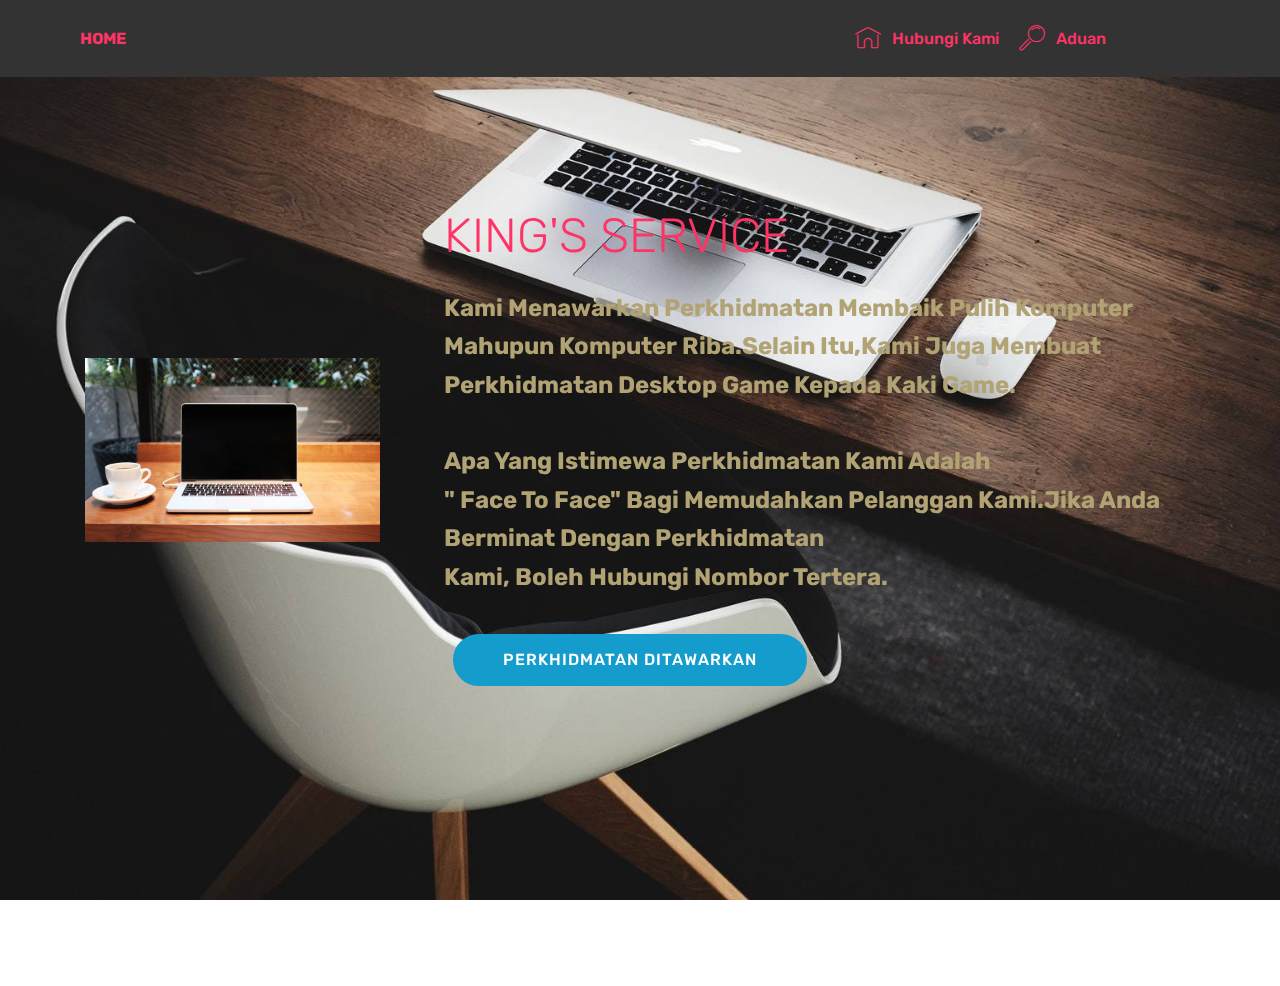
<file: index.html>
<!DOCTYPE html>
<html >
<head>
  <!-- Site made with Mobirise Website Builder v4.5.2, https://mobirise.com -->
  <meta charset="UTF-8">
  <meta http-equiv="X-UA-Compatible" content="IE=edge">
  <meta name="generator" content="Mobirise v4.5.2, mobirise.com">
  <meta name="viewport" content="width=device-width, initial-scale=1, minimum-scale=1">
  <link rel="shortcut icon" href="assets/images/logo2.png" type="image/x-icon">
  <meta name="description" content="">
  <title>Home</title>
  <link rel="stylesheet" href="assets/web/assets/mobirise-icons/mobirise-icons.css">
  <link rel="stylesheet" href="assets/tether/tether.min.css">
  <link rel="stylesheet" href="assets/bootstrap/css/bootstrap.min.css">
  <link rel="stylesheet" href="assets/bootstrap/css/bootstrap-grid.min.css">
  <link rel="stylesheet" href="assets/bootstrap/css/bootstrap-reboot.min.css">
  <link rel="stylesheet" href="assets/dropdown/css/style.css">
  <link rel="stylesheet" href="assets/theme/css/style.css">
  <link rel="stylesheet" href="assets/mobirise/css/mbr-additional.css" type="text/css">
  
  
  
</head>
<body>
<section class="menu cid-qDEphIJCaY" once="menu" id="menu1-d" data-rv-view="524">

    

    <nav class="navbar navbar-expand beta-menu navbar-dropdown align-items-center navbar-fixed-top navbar-toggleable-sm">
        <button class="navbar-toggler navbar-toggler-right" type="button" data-toggle="collapse" data-target="#navbarSupportedContent" aria-controls="navbarSupportedContent" aria-expanded="false" aria-label="Toggle navigation">
            <div class="hamburger">
                <span></span>
                <span></span>
                <span></span>
                <span></span>
            </div>
        </button>
        <div class="menu-logo">
            <div class="navbar-brand">
                
                <span class="navbar-caption-wrap"><a class="navbar-caption text-secondary display-4" href="index.html">
                        HOME</a></span>
            </div>
        </div>
        <div class="collapse navbar-collapse" id="navbarSupportedContent">
            <ul class="navbar-nav nav-dropdown nav-right" data-app-modern-menu="true"><li class="nav-item">
                    <a class="nav-link link text-secondary display-4" href="page3.html">
                        <span class="mbri-home mbr-iconfont mbr-iconfont-btn"></span>
                        Hubungi Kami</a>
                </li>
                <li class="nav-item">
                    <a class="nav-link link text-secondary display-4" href="page2.html">
                        <span class="mbri-search mbr-iconfont mbr-iconfont-btn"></span>Aduan &nbsp; &nbsp; &nbsp; &nbsp; &nbsp; &nbsp; &nbsp; &nbsp; &nbsp; &nbsp;&nbsp;</a>
                </li></ul>
            
        </div>
    </nav>
</section>

<section class="engine"><a href="https://mobirise.co/i">build a website</a></section><section class="header3 cid-qDEdfqjrvS mbr-fullscreen mbr-parallax-background" id="header3-1" data-rv-view="518">

    

    

    <div class="container">
        <div class="media-container-row">
            <div class="mbr-figure" style="width: 45%;">
                <img src="assets/images/mbr-1735x1080.jpg" alt="Mobirise" title="" media-simple="true">
            </div>

            <div class="media-content">
                <h1 class="mbr-section-title mbr-white pb-3 mbr-fonts-style display-2">
                    KING'S SERVICE</h1>
                
                <div class="mbr-section-text mbr-white pb-3 ">
                    <p class="mbr-text mbr-fonts-style display-5"><strong>Kami Menawarkan Perkhidmatan Membaik Pulih Komputer Mahupun Komputer Riba.Selain Itu,Kami Juga Membuat Perkhidmatan Desktop Game Kepada Kaki Game.
<br>
<br>Apa Yang Istimewa Perkhidmatan Kami Adalah 
<br>" Face To Face" Bagi Memudahkan Pelanggan Kami.Jika Anda Berminat Dengan Perkhidmatan
<br>Kami, Boleh Hubungi Nombor Tertera.</strong></p>
                </div>
                <div class="mbr-section-btn"><a class="btn btn-md btn-primary display-4" href="page1.html">PERKHIDMATAN DITAWARKAN</a></div>
            </div>
        </div>
    </div>

</section>

<section once="" class="cid-qDEoRM4BQO mbr-reveal" id="footer6-b" data-rv-view="521">

    

    

    <div class="container">
        <div class="media-container-row align-center mbr-white">
            <div class="col-12">
                <p class="mbr-text mb-0 mbr-fonts-style display-7">
                    © Copyright 2017 King's Service &amp; Sale- All Rights Reserved
                </p>
            </div>
        </div>
    </div>
</section>


  <script src="assets/web/assets/jquery/jquery.min.js"></script>
  <script src="assets/popper/popper.min.js"></script>
  <script src="assets/tether/tether.min.js"></script>
  <script src="assets/bootstrap/js/bootstrap.min.js"></script>
  <script src="assets/smoothscroll/smooth-scroll.js"></script>
  <script src="assets/parallax/jarallax.min.js"></script>
  <script src="assets/dropdown/js/script.min.js"></script>
  <script src="assets/touchswipe/jquery.touch-swipe.min.js"></script>
  <script src="assets/theme/js/script.js"></script>
  
  
</body>
</html>
</file>
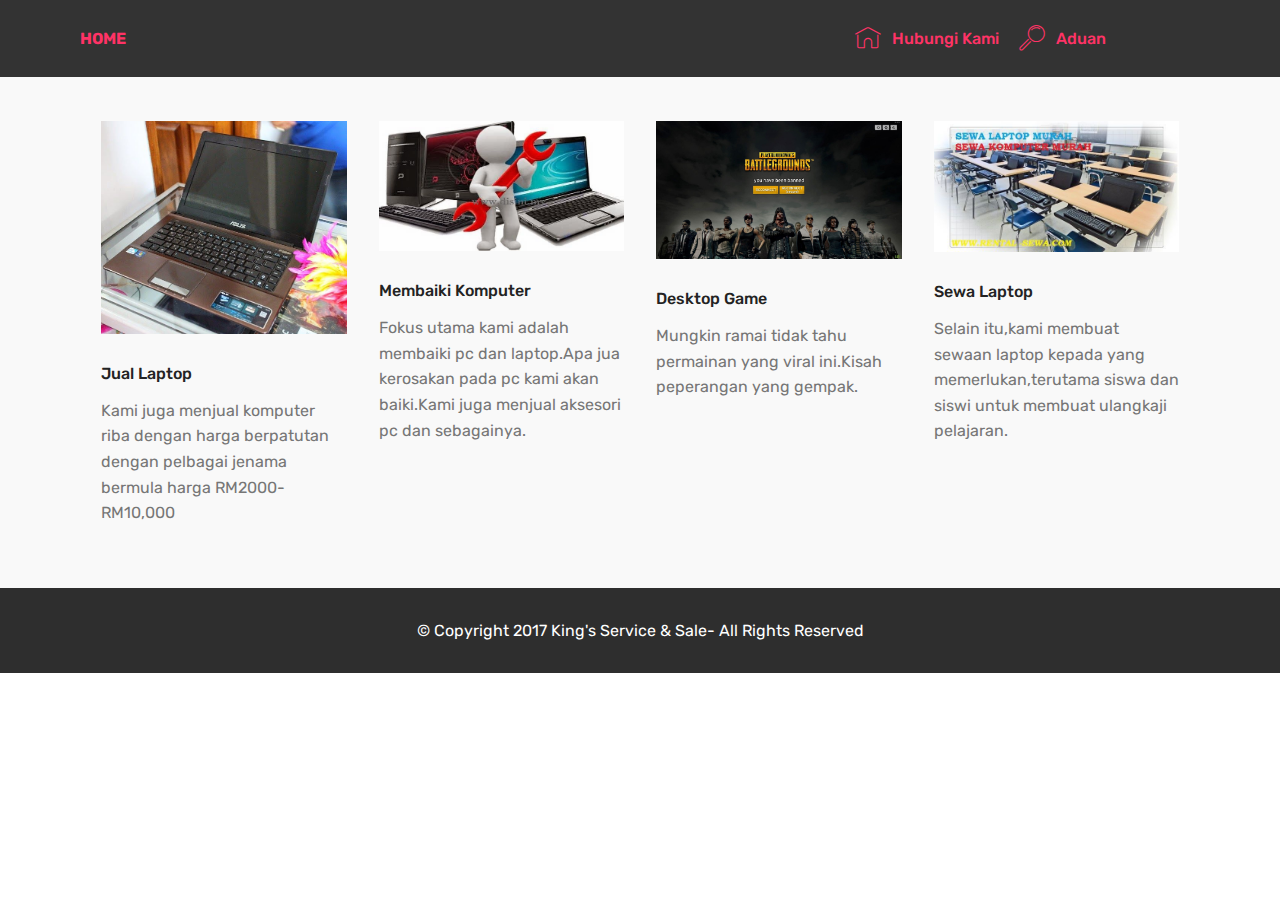
<file: page1.html>
<!DOCTYPE html>
<html >
<head>
  <!-- Site made with Mobirise Website Builder v4.5.2, https://mobirise.com -->
  <meta charset="UTF-8">
  <meta http-equiv="X-UA-Compatible" content="IE=edge">
  <meta name="generator" content="Mobirise v4.5.2, mobirise.com">
  <meta name="viewport" content="width=device-width, initial-scale=1, minimum-scale=1">
  <link rel="shortcut icon" href="assets/images/logo2.png" type="image/x-icon">
  <meta name="description" content="Web Site Maker Description">
  <title>PERKHIDMATAN</title>
  <link rel="stylesheet" href="assets/web/assets/mobirise-icons/mobirise-icons.css">
  <link rel="stylesheet" href="assets/tether/tether.min.css">
  <link rel="stylesheet" href="assets/bootstrap/css/bootstrap.min.css">
  <link rel="stylesheet" href="assets/bootstrap/css/bootstrap-grid.min.css">
  <link rel="stylesheet" href="assets/bootstrap/css/bootstrap-reboot.min.css">
  <link rel="stylesheet" href="assets/dropdown/css/style.css">
  <link rel="stylesheet" href="assets/theme/css/style.css">
  <link rel="stylesheet" href="assets/mobirise/css/mbr-additional.css" type="text/css">
  
  
  
</head>
<body>
<section class="menu cid-qDEcX6u0I6" once="menu" id="menu1-2" data-rv-view="526">

    

    <nav class="navbar navbar-expand beta-menu navbar-dropdown align-items-center navbar-fixed-top navbar-toggleable-sm">
        <button class="navbar-toggler navbar-toggler-right" type="button" data-toggle="collapse" data-target="#navbarSupportedContent" aria-controls="navbarSupportedContent" aria-expanded="false" aria-label="Toggle navigation">
            <div class="hamburger">
                <span></span>
                <span></span>
                <span></span>
                <span></span>
            </div>
        </button>
        <div class="menu-logo">
            <div class="navbar-brand">
                
                <span class="navbar-caption-wrap"><a class="navbar-caption text-secondary display-4" href="index.html">
                        HOME</a></span>
            </div>
        </div>
        <div class="collapse navbar-collapse" id="navbarSupportedContent">
            <ul class="navbar-nav nav-dropdown nav-right" data-app-modern-menu="true"><li class="nav-item">
                    <a class="nav-link link text-secondary display-4" href="page3.html">
                        <span class="mbri-home mbr-iconfont mbr-iconfont-btn"></span>
                        Hubungi Kami</a>
                </li>
                <li class="nav-item">
                    <a class="nav-link link text-secondary display-4" href="page2.html">
                        <span class="mbri-search mbr-iconfont mbr-iconfont-btn"></span>Aduan &nbsp; &nbsp; &nbsp; &nbsp; &nbsp; &nbsp; &nbsp; &nbsp; &nbsp; &nbsp;&nbsp;</a>
                </li></ul>
            
        </div>
    </nav>
</section>

<section class="engine"><a href="https://mobirise.co">Mobirise</a></section><section class="features2 cid-qDEeJTRPOR" id="features2-3" data-rv-view="528">

    

    
    
    <div class="container">
        <div class="media-container-row">
            <div class="card p-3 col-12 col-md-6 col-lg-3">
                <div class="card-wrapper">
                    <div class="card-img">
                        <img src="assets/images/laptop-bekas-asus-a43e-645x559.jpg" alt="Mobirise" title="" media-simple="true">
                    </div>
                    <div class="card-box">
                        <h4 class="card-title pb-3 mbr-fonts-style display-7">
                            Jual Laptop</h4>
                        <p class="mbr-text mbr-fonts-style display-7">Kami juga menjual komputer riba dengan harga berpatutan dengan pelbagai jenama bermula harga RM2000- RM10,000</p>
                    </div>
                </div>
            </div>

            <div class="card p-3 col-12 col-md-6 col-lg-3">
                <div class="card-wrapper">
                    <div class="card-img">
                        <img src="assets/images/55338a-650x345.jpg" alt="Mobirise" title="" media-simple="true">
                    </div>
                    <div class="card-box ">
                        <h4 class="card-title pb-3 mbr-fonts-style display-7">
                            Membaiki Komputer</h4>
                        <p class="mbr-text mbr-fonts-style display-7">Fokus utama kami adalah membaiki pc dan laptop.Apa jua kerosakan pada pc kami akan baiki.Kami juga menjual aksesori pc dan sebagainya.</p>
                    </div>
                </div>
            </div>

            <div class="card p-3 col-12 col-md-6 col-lg-3">
                <div class="card-wrapper">
                    <div class="card-img">
                        <img src="assets/images/d3914adda6a463526c58b2edf46b87ab.0-1600x900.jpg" alt="Mobirise" title="" media-simple="true">
                    </div>
                    <div class="card-box">
                        <h4 class="card-title pb-3 mbr-fonts-style display-7">
                            Desktop Game</h4>
                        <p class="mbr-text mbr-fonts-style display-7">Mungkin ramai tidak tahu permainan yang viral ini.Kisah peperangan yang gempak.<br><br></p>
                    </div>
                </div>
            </div>

            <div class="card p-3 col-12 col-md-6 col-lg-3">
                <div class="card-wrapper">
                    <div class="card-img">
                        <img src="assets/images/sewa-laptop-jakarta-utara-600x320.jpg" alt="Mobirise" title="" media-simple="true">
                    </div>
                    <div class="card-box">
                        <h4 class="card-title pb-3 mbr-fonts-style display-7">
                            Sewa Laptop</h4>
                        <p class="mbr-text mbr-fonts-style display-7">Selain itu,kami membuat sewaan laptop kepada yang memerlukan,terutama siswa dan siswi untuk membuat ulangkaji pelajaran.</p>
                    </div>
                </div>
            </div>
        </div>
    </div>
</section>

<section once="" class="cid-qDEeMuxqhZ" id="footer6-4" data-rv-view="531">

    

    

    <div class="container">
        <div class="media-container-row align-center mbr-white">
            <div class="col-12">
                <p class="mbr-text mb-0 mbr-fonts-style display-7">
                    © Copyright 2017 King's Service &amp; Sale- All Rights Reserved
                </p>
            </div>
        </div>
    </div>
</section>


  <script src="assets/web/assets/jquery/jquery.min.js"></script>
  <script src="assets/popper/popper.min.js"></script>
  <script src="assets/tether/tether.min.js"></script>
  <script src="assets/bootstrap/js/bootstrap.min.js"></script>
  <script src="assets/smoothscroll/smooth-scroll.js"></script>
  <script src="assets/dropdown/js/script.min.js"></script>
  <script src="assets/touchswipe/jquery.touch-swipe.min.js"></script>
  <script src="assets/theme/js/script.js"></script>
  
  
</body>
</html>
</file>
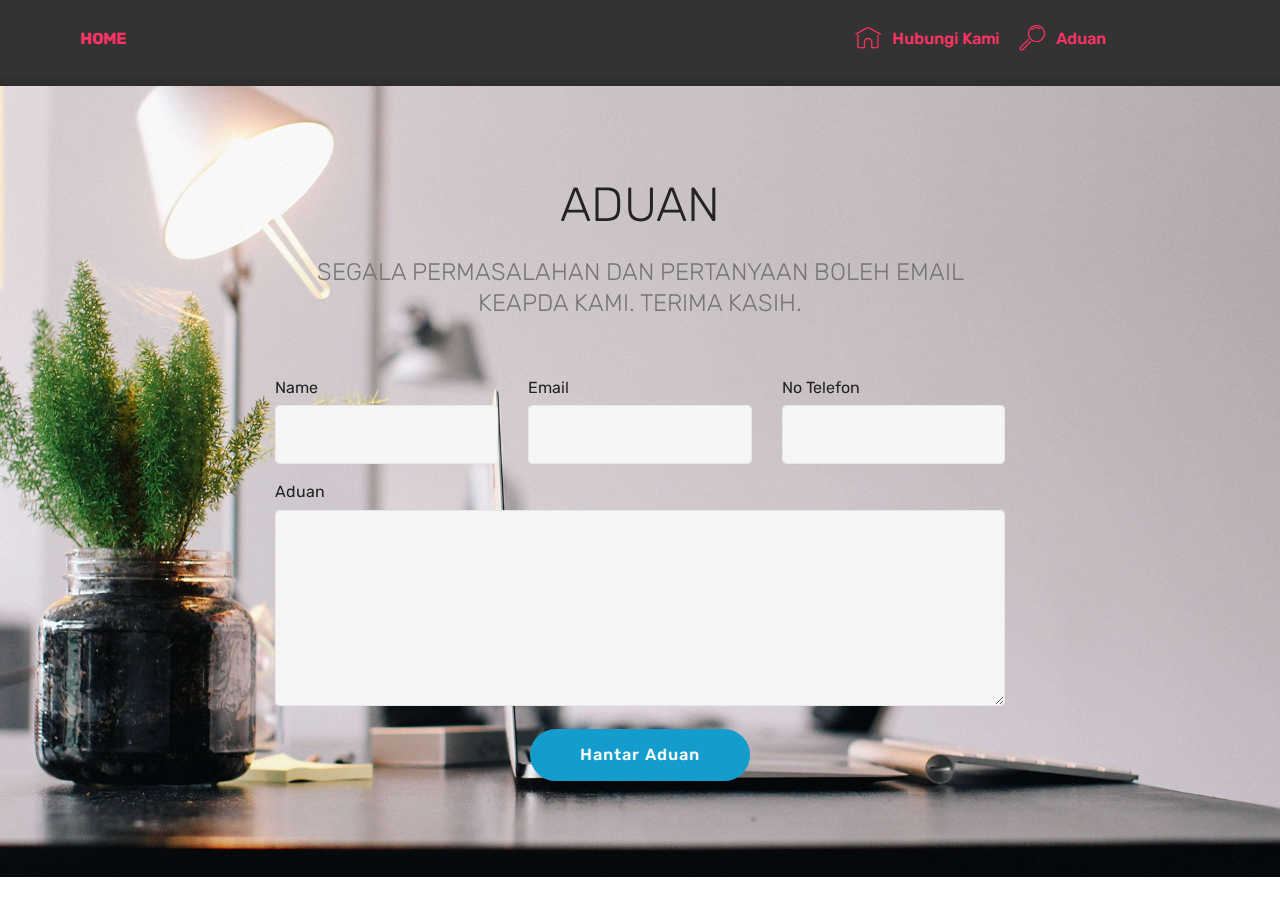
<file: page2.html>
<!DOCTYPE html>
<html >
<head>
  <!-- Site made with Mobirise Website Builder v4.5.2, https://mobirise.com -->
  <meta charset="UTF-8">
  <meta http-equiv="X-UA-Compatible" content="IE=edge">
  <meta name="generator" content="Mobirise v4.5.2, mobirise.com">
  <meta name="viewport" content="width=device-width, initial-scale=1, minimum-scale=1">
  <link rel="shortcut icon" href="assets/images/logo2.png" type="image/x-icon">
  <meta name="description" content="Website Builder Description">
  <title>Aduan</title>
  <link rel="stylesheet" href="assets/web/assets/mobirise-icons/mobirise-icons.css">
  <link rel="stylesheet" href="assets/tether/tether.min.css">
  <link rel="stylesheet" href="assets/bootstrap/css/bootstrap.min.css">
  <link rel="stylesheet" href="assets/bootstrap/css/bootstrap-grid.min.css">
  <link rel="stylesheet" href="assets/bootstrap/css/bootstrap-reboot.min.css">
  <link rel="stylesheet" href="assets/dropdown/css/style.css">
  <link rel="stylesheet" href="assets/theme/css/style.css">
  <link rel="stylesheet" href="assets/mobirise/css/mbr-additional.css" type="text/css">
  
  
  
</head>
<body>
<section class="menu cid-qDEcX6u0I6" once="menu" id="menu1-5" data-rv-view="534">

    

    <nav class="navbar navbar-expand beta-menu navbar-dropdown align-items-center navbar-fixed-top navbar-toggleable-sm">
        <button class="navbar-toggler navbar-toggler-right" type="button" data-toggle="collapse" data-target="#navbarSupportedContent" aria-controls="navbarSupportedContent" aria-expanded="false" aria-label="Toggle navigation">
            <div class="hamburger">
                <span></span>
                <span></span>
                <span></span>
                <span></span>
            </div>
        </button>
        <div class="menu-logo">
            <div class="navbar-brand">
                
                <span class="navbar-caption-wrap"><a class="navbar-caption text-secondary display-4" href="index.html">
                        HOME</a></span>
            </div>
        </div>
        <div class="collapse navbar-collapse" id="navbarSupportedContent">
            <ul class="navbar-nav nav-dropdown nav-right" data-app-modern-menu="true"><li class="nav-item">
                    <a class="nav-link link text-secondary display-4" href="page3.html">
                        <span class="mbri-home mbr-iconfont mbr-iconfont-btn"></span>
                        Hubungi Kami</a>
                </li>
                <li class="nav-item">
                    <a class="nav-link link text-secondary display-4" href="page2.html">
                        <span class="mbri-search mbr-iconfont mbr-iconfont-btn"></span>Aduan &nbsp; &nbsp; &nbsp; &nbsp; &nbsp; &nbsp; &nbsp; &nbsp; &nbsp; &nbsp;&nbsp;</a>
                </li></ul>
            
        </div>
    </nav>
</section>

<section class="engine"><a href="https://mobirise.co/k">bootstrap templates</a></section><section once="" class="cid-qDEeMuxqhZ" id="footer6-6" data-rv-view="536">

    

    

    <div class="container">
        <div class="media-container-row align-center mbr-white">
            <div class="col-12">
                <p class="mbr-text mb-0 mbr-fonts-style display-7">
                    © Copyright 2017 King's Service &amp; Sale- All Rights Reserved
                </p>
            </div>
        </div>
    </div>
</section>

<section class="mbr-section form1 cid-qDEiYcrQBu mbr-parallax-background" id="form1-7" data-rv-view="539">

    

    
    <div class="container">
        <div class="row justify-content-center">
            <div class="title col-12 col-lg-8">
                <h2 class="mbr-section-title align-center pb-3 mbr-fonts-style display-2">
                    ADUAN</h2>
                <h3 class="mbr-section-subtitle align-center mbr-light pb-3 mbr-fonts-style display-5">
                    SEGALA PERMASALAHAN DAN PERTANYAAN BOLEH EMAIL KEAPDA KAMI. TERIMA KASIH.</h3>
            </div>
        </div>
    </div>
    <div class="container">
        <div class="row justify-content-center">
            <div class="media-container-column col-lg-8" data-form-type="formoid">
                    <div data-form-alert="" hidden="">
                        Thanks for filling out the form!
                    </div>
            
                    <form class="mbr-form" action="https://mobirise.com/" method="post" data-form-title="Mobirise Form"><input type="hidden" data-form-email="true" value="V8hpPzrET34r0i+fWlv/Hh0GA5RtS2zfAZr1Jr40dvPGT5N+uFF8DL6Cxm7KsZ5XVw40lTqvc/oPbtO2uHooHOQbedCCEyRe71d36DcRyYTwuvZuqNPQu79PSCj5dXk/">
                        <div class="row row-sm-offset">
                            <div class="col-md-4 multi-horizontal" data-for="name">
                                <div class="form-group">
                                    <label class="form-control-label mbr-fonts-style display-7" for="name-form1-7">Name</label>
                                    <input type="text" class="form-control" name="name" data-form-field="Name" required="" id="name-form1-7">
                                </div>
                            </div>
                            <div class="col-md-4 multi-horizontal" data-for="email">
                                <div class="form-group">
                                    <label class="form-control-label mbr-fonts-style display-7" for="email-form1-7">Email</label>
                                    <input type="email" class="form-control" name="email" data-form-field="Email" required="" id="email-form1-7">
                                </div>
                            </div>
                            <div class="col-md-4 multi-horizontal" data-for="phone">
                                <div class="form-group">
                                    <label class="form-control-label mbr-fonts-style display-7" for="phone-form1-7">No Telefon</label>
                                    <input type="tel" class="form-control" name="phone" data-form-field="Phone" id="phone-form1-7">
                                </div>
                            </div>
                        </div>
                        <div class="form-group" data-for="message">
                            <label class="form-control-label mbr-fonts-style display-7" for="message-form1-7">Aduan</label>
                            <textarea type="text" class="form-control" name="message" rows="7" data-form-field="Message" id="message-form1-7"></textarea>
                        </div>
            
                        <span class="input-group-btn"><button href="" type="submit" class="btn btn-primary btn-form display-4">Hantar Aduan</button></span>
                    </form>
            </div>
        </div>
    </div>
</section>


  <script src="assets/web/assets/jquery/jquery.min.js"></script>
  <script src="assets/popper/popper.min.js"></script>
  <script src="assets/tether/tether.min.js"></script>
  <script src="assets/bootstrap/js/bootstrap.min.js"></script>
  <script src="assets/dropdown/js/script.min.js"></script>
  <script src="assets/touchswipe/jquery.touch-swipe.min.js"></script>
  <script src="assets/parallax/jarallax.min.js"></script>
  <script src="assets/smoothscroll/smooth-scroll.js"></script>
  <script src="assets/theme/js/script.js"></script>
  <script src="assets/formoid/formoid.min.js"></script>
  
  
</body>
</html>
</file>
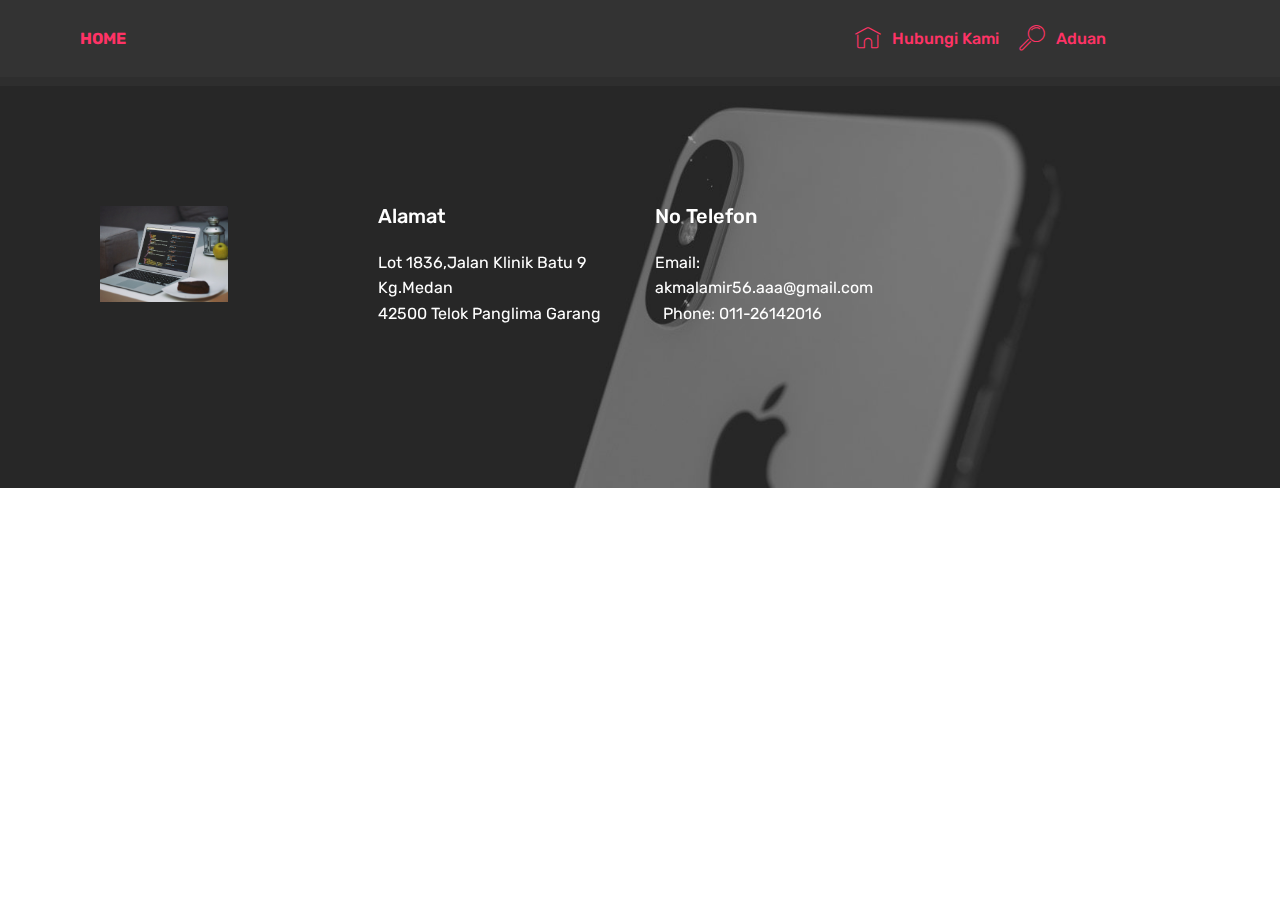
<file: page3.html>
<!DOCTYPE html>
<html >
<head>
  <!-- Site made with Mobirise Website Builder v4.5.2, https://mobirise.com -->
  <meta charset="UTF-8">
  <meta http-equiv="X-UA-Compatible" content="IE=edge">
  <meta name="generator" content="Mobirise v4.5.2, mobirise.com">
  <meta name="viewport" content="width=device-width, initial-scale=1, minimum-scale=1">
  <link rel="shortcut icon" href="assets/images/logo2.png" type="image/x-icon">
  <meta name="description" content="Website Generator Description">
  <title>Hubungi Kami</title>
  <link rel="stylesheet" href="assets/web/assets/mobirise-icons/mobirise-icons.css">
  <link rel="stylesheet" href="assets/tether/tether.min.css">
  <link rel="stylesheet" href="assets/bootstrap/css/bootstrap.min.css">
  <link rel="stylesheet" href="assets/bootstrap/css/bootstrap-grid.min.css">
  <link rel="stylesheet" href="assets/bootstrap/css/bootstrap-reboot.min.css">
  <link rel="stylesheet" href="assets/socicon/css/styles.css">
  <link rel="stylesheet" href="assets/dropdown/css/style.css">
  <link rel="stylesheet" href="assets/theme/css/style.css">
  <link rel="stylesheet" href="assets/mobirise/css/mbr-additional.css" type="text/css">
  
  
  
</head>
<body>
<section class="menu cid-qDEcX6u0I6" once="menu" id="menu1-e" data-rv-view="542">

    

    <nav class="navbar navbar-expand beta-menu navbar-dropdown align-items-center navbar-fixed-top navbar-toggleable-sm">
        <button class="navbar-toggler navbar-toggler-right" type="button" data-toggle="collapse" data-target="#navbarSupportedContent" aria-controls="navbarSupportedContent" aria-expanded="false" aria-label="Toggle navigation">
            <div class="hamburger">
                <span></span>
                <span></span>
                <span></span>
                <span></span>
            </div>
        </button>
        <div class="menu-logo">
            <div class="navbar-brand">
                
                <span class="navbar-caption-wrap"><a class="navbar-caption text-secondary display-4" href="index.html">
                        HOME</a></span>
            </div>
        </div>
        <div class="collapse navbar-collapse" id="navbarSupportedContent">
            <ul class="navbar-nav nav-dropdown nav-right" data-app-modern-menu="true"><li class="nav-item">
                    <a class="nav-link link text-secondary display-4" href="page3.html">
                        <span class="mbri-home mbr-iconfont mbr-iconfont-btn"></span>
                        Hubungi Kami</a>
                </li>
                <li class="nav-item">
                    <a class="nav-link link text-secondary display-4" href="page2.html">
                        <span class="mbri-search mbr-iconfont mbr-iconfont-btn"></span>Aduan &nbsp; &nbsp; &nbsp; &nbsp; &nbsp; &nbsp; &nbsp; &nbsp; &nbsp; &nbsp;&nbsp;</a>
                </li></ul>
            
        </div>
    </nav>
</section>

<section class="engine"><a href="https://mobirise.co/j">how to design a website</a></section><section once="" class="cid-qDEeMuxqhZ" id="footer6-f" data-rv-view="544">

    

    

    <div class="container">
        <div class="media-container-row align-center mbr-white">
            <div class="col-12">
                <p class="mbr-text mb-0 mbr-fonts-style display-7">
                    © Copyright 2017 King's Service &amp; Sale- All Rights Reserved
                </p>
            </div>
        </div>
    </div>
</section>

<section class="cid-qDEpQgvv0u mbr-parallax-background" id="footer1-g" data-rv-view="547">

    

    <div class="mbr-overlay" style="background-color: rgb(60, 60, 60); opacity: 0.5;"></div>

    <div class="container">
        <div class="media-container-row content text-white">
            <div class="col-12 col-md-3">
                <div class="media-wrap">
                    <a href="https://mobirise.com/">
                        <img src="assets/images/mbr-1438x1080.jpg" alt="Mobirise" title="" media-simple="true">
                    </a>
                </div>
            </div>
            <div class="col-12 col-md-3 mbr-fonts-style display-7">
                <h5 class="pb-3">
                    Alamat</h5>
                <p class="mbr-text">Lot 1836,Jalan Klinik Batu 9&nbsp;<br>Kg.Medan<br>42500 Telok Panglima Garang</p>
            </div>
            <div class="col-12 col-md-3 mbr-fonts-style display-7">
                <h5 class="pb-3">No Telefon</h5>
                <p class="mbr-text">
                    Email: akmalamir56.aaa@gmail.com &nbsp; &nbsp; &nbsp; &nbsp; Phone: 011-26142016 &nbsp; &nbsp; &nbsp; &nbsp; &nbsp; &nbsp; &nbsp; &nbsp; &nbsp; &nbsp;<br><br></p>
            </div>
            <div class="col-12 col-md-3 mbr-fonts-style display-7">
                <h5 class="pb-3"></h5>
                <p class="mbr-text"><br><br></p>
            </div>
        </div>
        
    </div>
</section>


  <script src="assets/web/assets/jquery/jquery.min.js"></script>
  <script src="assets/popper/popper.min.js"></script>
  <script src="assets/tether/tether.min.js"></script>
  <script src="assets/bootstrap/js/bootstrap.min.js"></script>
  <script src="assets/dropdown/js/script.min.js"></script>
  <script src="assets/touchswipe/jquery.touch-swipe.min.js"></script>
  <script src="assets/parallax/jarallax.min.js"></script>
  <script src="assets/smoothscroll/smooth-scroll.js"></script>
  <script src="assets/theme/js/script.js"></script>
  
  
</body>
</html>
</file>
<file: assets/web/assets/mobirise-icons/mobirise-icons.css>
@font-face {
  font-family: 'MobiriseIcons';
  src:  url('mobirise-icons.eot?spat4u');
  src:  url('mobirise-icons.eot?spat4u#iefix') format('embedded-opentype'),
    url('mobirise-icons.ttf?spat4u') format('truetype'),
    url('mobirise-icons.woff?spat4u') format('woff'),
    url('mobirise-icons.svg?spat4u#MobiriseIcons') format('svg');
  font-weight: normal;
  font-style: normal;
}

[class^="mbri-"], [class*=" mbri-"] {
  /* use !important to prevent issues with browser extensions that change fonts */
  font-family: MobiriseIcons !important;
  speak: none;
  font-style: normal;
  font-weight: normal;
  font-variant: normal;
  text-transform: none;
  line-height: 1;

  /* Better Font Rendering =========== */
  -webkit-font-smoothing: antialiased;
  -moz-osx-font-smoothing: grayscale;
}

.mbri-add-submenu:before {
  content: "\e900";
}
.mbri-alert:before {
  content: "\e901";
}
.mbri-align-center:before {
  content: "\e902";
}
.mbri-align-justify:before {
  content: "\e903";
}
.mbri-align-left:before {
  content: "\e904";
}
.mbri-align-right:before {
  content: "\e905";
}
.mbri-android:before {
  content: "\e906";
}
.mbri-apple:before {
  content: "\e907";
}
.mbri-arrow-down:before {
  content: "\e908";
}
.mbri-arrow-next:before {
  content: "\e909";
}
.mbri-arrow-prev:before {
  content: "\e90a";
}
.mbri-arrow-up:before {
  content: "\e90b";
}
.mbri-bold:before {
  content: "\e90c";
}
.mbri-bookmark:before {
  content: "\e90d";
}
.mbri-bootstrap:before {
  content: "\e90e";
}
.mbri-briefcase:before {
  content: "\e90f";
}
.mbri-browse:before {
  content: "\e910";
}
.mbri-bulleted-list:before {
  content: "\e911";
}
.mbri-calendar:before {
  content: "\e912";
}
.mbri-camera:before {
  content: "\e913";
}
.mbri-cart-add:before {
  content: "\e914";
}
.mbri-cart-full:before {
  content: "\e915";
}
.mbri-cash:before {
  content: "\e916";
}
.mbri-change-style:before {
  content: "\e917";
}
.mbri-chat:before {
  content: "\e918";
}
.mbri-clock:before {
  content: "\e919";
}
.mbri-close:before {
  content: "\e91a";
}
.mbri-cloud:before {
  content: "\e91b";
}
.mbri-code:before {
  content: "\e91c";
}
.mbri-contact-form:before {
  content: "\e91d";
}
.mbri-credit-card:before {
  content: "\e91e";
}
.mbri-cursor-click:before {
  content: "\e91f";
}
.mbri-cust-feedback:before {
  content: "\e920";
}
.mbri-database:before {
  content: "\e921";
}
.mbri-delivery:before {
  content: "\e922";
}
.mbri-desktop:before {
  content: "\e923";
}
.mbri-devices:before {
  content: "\e924";
}
.mbri-down:before {
  content: "\e925";
}
.mbri-download:before {
  content: "\e989";
}
.mbri-drag-n-drop:before {
  content: "\e927";
}
.mbri-drag-n-drop2:before {
  content: "\e928";
}
.mbri-edit:before {
  content: "\e929";
}
.mbri-edit2:before {
  content: "\e92a";
}
.mbri-error:before {
  content: "\e92b";
}
.mbri-extension:before {
  content: "\e92c";
}
.mbri-features:before {
  content: "\e92d";
}
.mbri-file:before {
  content: "\e92e";
}
.mbri-flag:before {
  content: "\e92f";
}
.mbri-folder:before {
  content: "\e930";
}
.mbri-gift:before {
  content: "\e931";
}
.mbri-github:before {
  content: "\e932";
}
.mbri-globe:before {
  content: "\e933";
}
.mbri-globe-2:before {
  content: "\e934";
}
.mbri-growing-chart:before {
  content: "\e935";
}
.mbri-hearth:before {
  content: "\e936";
}
.mbri-help:before {
  content: "\e937";
}
.mbri-home:before {
  content: "\e938";
}
.mbri-hot-cup:before {
  content: "\e939";
}
.mbri-idea:before {
  content: "\e93a";
}
.mbri-image-gallery:before {
  content: "\e93b";
}
.mbri-image-slider:before {
  content: "\e93c";
}
.mbri-info:before {
  content: "\e93d";
}
.mbri-italic:before {
  content: "\e93e";
}
.mbri-key:before {
  content: "\e93f";
}
.mbri-laptop:before {
  content: "\e940";
}
.mbri-layers:before {
  content: "\e941";
}
.mbri-left-right:before {
  content: "\e942";
}
.mbri-left:before {
  content: "\e943";
}
.mbri-letter:before {
  content: "\e944";
}
.mbri-like:before {
  content: "\e945";
}
.mbri-link:before {
  content: "\e946";
}
.mbri-lock:before {
  content: "\e947";
}
.mbri-login:before {
  content: "\e948";
}
.mbri-logout:before {
  content: "\e949";
}
.mbri-magic-stick:before {
  content: "\e94a";
}
.mbri-map-pin:before {
  content: "\e94b";
}
.mbri-menu:before {
  content: "\e94c";
}
.mbri-mobile:before {
  content: "\e94d";
}
.mbri-mobile2:before {
  content: "\e94e";
}
.mbri-mobirise:before {
  content: "\e94f";
}
.mbri-more-horizontal:before {
  content: "\e950";
}
.mbri-more-vertical:before {
  content: "\e951";
}
.mbri-music:before {
  content: "\e952";
}
.mbri-new-file:before {
  content: "\e953";
}
.mbri-numbered-list:before {
  content: "\e954";
}
.mbri-opened-folder:before {
  content: "\e955";
}
.mbri-pages:before {
  content: "\e956";
}
.mbri-paper-plane:before {
  content: "\e957";
}
.mbri-paperclip:before {
  content: "\e958";
}
.mbri-photo:before {
  content: "\e959";
}
.mbri-photos:before {
  content: "\e95a";
}
.mbri-pin:before {
  content: "\e95b";
}
.mbri-play:before {
  content: "\e95c";
}
.mbri-plus:before {
  content: "\e95d";
}
.mbri-preview:before {
  content: "\e95e";
}
.mbri-print:before {
  content: "\e95f";
}
.mbri-protect:before {
  content: "\e960";
}
.mbri-question:before {
  content: "\e961";
}
.mbri-quote-left:before {
  content: "\e962";
}
.mbri-quote-right:before {
  content: "\e963";
}
.mbri-refresh:before {
  content: "\e964";
}
.mbri-responsive:before {
  content: "\e965";
}
.mbri-right:before {
  content: "\e966";
}
.mbri-rocket:before {
  content: "\e967";
}
.mbri-sad-face:before {
  content: "\e968";
}
.mbri-sale:before {
  content: "\e969";
}
.mbri-save:before {
  content: "\e96a";
}
.mbri-search:before {
  content: "\e96b";
}
.mbri-setting:before {
  content: "\e96c";
}
.mbri-setting2:before {
  content: "\e96d";
}
.mbri-setting3:before {
  content: "\e96e";
}
.mbri-share:before {
  content: "\e96f";
}
.mbri-shopping-bag:before {
  content: "\e970";
}
.mbri-shopping-basket:before {
  content: "\e971";
}
.mbri-shopping-cart:before {
  content: "\e972";
}
.mbri-sites:before {
  content: "\e973";
}
.mbri-smile-face:before {
  content: "\e974";
}
.mbri-speed:before {
  content: "\e975";
}
.mbri-star:before {
  content: "\e976";
}
.mbri-success:before {
  content: "\e977";
}
.mbri-sun:before {
  content: "\e978";
}
.mbri-sun2:before {
  content: "\e979";
}
.mbri-tablet:before {
  content: "\e97a";
}
.mbri-tablet-vertical:before {
  content: "\e97b";
}
.mbri-target:before {
  content: "\e97c";
}
.mbri-timer:before {
  content: "\e97d";
}
.mbri-to-ftp:before {
  content: "\e97e";
}
.mbri-to-local-drive:before {
  content: "\e97f";
}
.mbri-touch-swipe:before {
  content: "\e980";
}
.mbri-touch:before {
  content: "\e981";
}
.mbri-trash:before {
  content: "\e982";
}
.mbri-underline:before {
  content: "\e983";
}
.mbri-unlink:before {
  content: "\e984";
}
.mbri-unlock:before {
  content: "\e985";
}
.mbri-up-down:before {
  content: "\e986";
}
.mbri-up:before {
  content: "\e987";
}
.mbri-update:before {
  content: "\e988";
}
.mbri-upload:before {
 content: "\e926"; 
}
.mbri-user:before {
  content: "\e98a";
}
.mbri-user2:before {
  content: "\e98b";
}
.mbri-users:before {
  content: "\e98c";
}
.mbri-video:before {
  content: "\e98d";
}
.mbri-video-play:before {
  content: "\e98e";
}
.mbri-watch:before {
  content: "\e98f";
}
.mbri-website-theme:before {
  content: "\e990";
}
.mbri-wifi:before {
  content: "\e991";
}
.mbri-windows:before {
  content: "\e992";
}
.mbri-zoom-out:before {
  content: "\e993";
}
.mbri-redo:before {
  content: "\e994";
}
.mbri-undo:before {
  content: "\e995";
}
</file>
<file: assets/dropdown/css/style.css>
.navbar-dropdown {
  left: 0;
  padding: 0;
  position: absolute;
  right: 0;
  top: 0;
  transition: all 0.45s ease;
  z-index: 1030;
  background: #282828; }
  .navbar-dropdown .navbar-logo {
    margin-right: 0.8rem;
    transition: margin 0.3s ease-in-out;
    vertical-align: middle; }
    .navbar-dropdown .navbar-logo img {
      height: 3.125rem;
      transition: all 0.3s ease-in-out; }
    .navbar-dropdown .navbar-logo.mbr-iconfont {
      font-size: 3.125rem;
      line-height: 3.125rem; }
  .navbar-dropdown .navbar-caption {
    font-weight: 700;
    white-space: normal;
    vertical-align: -4px;
    line-height: 3.125rem !important; }
    .navbar-dropdown .navbar-caption, .navbar-dropdown .navbar-caption:hover {
      color: inherit;
      text-decoration: none; }
  .navbar-dropdown .mbr-iconfont + .navbar-caption {
    vertical-align: -1px; }
  .navbar-dropdown.navbar-fixed-top {
    position: fixed; }
  .navbar-dropdown .navbar-brand span {
    vertical-align: -4px; }
  .navbar-dropdown.bg-color.transparent {
    background: none; }
  .navbar-dropdown.navbar-short .navbar-brand {
    padding: 0.625rem 0; }
    .navbar-dropdown.navbar-short .navbar-brand span {
      vertical-align: -1px; }
  .navbar-dropdown.navbar-short .navbar-caption {
    line-height: 2.375rem !important;
    vertical-align: -2px; }
  .navbar-dropdown.navbar-short .navbar-logo {
    margin-right: 0.5rem; }
    .navbar-dropdown.navbar-short .navbar-logo img {
      height: 2.375rem; }
    .navbar-dropdown.navbar-short .navbar-logo.mbr-iconfont {
      font-size: 2.375rem;
      line-height: 2.375rem; }
  .navbar-dropdown.navbar-short .mbr-table-cell {
    height: 3.625rem; }
  .navbar-dropdown .navbar-close {
    left: 0.6875rem;
    position: fixed;
    top: 0.75rem;
    z-index: 1000; }
  .navbar-dropdown .hamburger-icon {
    content: "";
    display: inline-block;
    vertical-align: middle;
    width: 16px;
    -webkit-box-shadow: 0 -6px 0 1px #282828,0 0 0 1px #282828,0 6px 0 1px #282828;
    -moz-box-shadow: 0 -6px 0 1px #282828,0 0 0 1px #282828,0 6px 0 1px #282828;
    box-shadow: 0 -6px 0 1px #282828,0 0 0 1px #282828,0 6px 0 1px #282828; }

.dropdown-menu .dropdown-toggle[data-toggle="dropdown-submenu"]::after {
  border-bottom: 0.35em solid transparent;
  border-left: 0.35em solid;
  border-right: 0;
  border-top: 0.35em solid transparent;
  margin-left: 0.3rem; }

.dropdown-menu .dropdown-item:focus {
  outline: 0; }

.nav-dropdown {
  font-size: 0.75rem;
  font-weight: 500;
  height: auto !important; }
  .nav-dropdown .nav-btn {
    padding-left: 1rem; }
  .nav-dropdown .link {
    margin: .667em 1.667em;
    font-weight: 500;
    padding: 0;
    transition: color .2s ease-in-out; }
    .nav-dropdown .link.dropdown-toggle {
      margin-right: 2.583em; }
      .nav-dropdown .link.dropdown-toggle::after {
        margin-left: .25rem;
        border-top: 0.35em solid;
        border-right: 0.35em solid transparent;
        border-left: 0.35em solid transparent;
        border-bottom: 0; }
      .nav-dropdown .link.dropdown-toggle[aria-expanded="true"] {
        margin: 0;
        padding: 0.667em 3.263em  0.667em 1.667em; }
  .nav-dropdown .link::after,
  .nav-dropdown .dropdown-item::after {
    color: inherit; }
  .nav-dropdown .btn {
    font-size: 0.75rem;
    font-weight: 700;
    letter-spacing: 0;
    margin-bottom: 0;
    padding-left: 1.25rem;
    padding-right: 1.25rem; }
  .nav-dropdown .dropdown-menu {
    border-radius: 0;
    border: 0;
    left: 0;
    margin: 0;
    padding-bottom: 1.25rem;
    padding-top: 1.25rem;
    position: relative; }
  .nav-dropdown .dropdown-submenu {
    margin-left: 0.125rem;
    top: 0; }
  .nav-dropdown .dropdown-item {
    font-weight: 500;
    line-height: 2;
    padding: 0.3846em 4.615em 0.3846em 1.5385em;
    position: relative;
    transition: color .2s ease-in-out, background-color .2s ease-in-out; }
    .nav-dropdown .dropdown-item::after {
      margin-top: -0.3077em;
      position: absolute;
      right: 1.1538em;
      top: 50%; }
    .nav-dropdown .dropdown-item:focus, .nav-dropdown .dropdown-item:hover {
      background: none; }

@media (max-width: 767px) {
  .nav-dropdown.navbar-toggleable-sm {
    bottom: 0;
    display: none;
    left: 0;
    overflow-x: hidden;
    position: fixed;
    top: 0;
    transform: translateX(-100%);
    -ms-transform: translateX(-100%);
    -webkit-transform: translateX(-100%);
    width: 18.75rem;
    z-index: 999; } }
.nav-dropdown.navbar-toggleable-xl {
  bottom: 0;
  display: none;
  left: 0;
  overflow-x: hidden;
  position: fixed;
  top: 0;
  transform: translateX(-100%);
  -ms-transform: translateX(-100%);
  -webkit-transform: translateX(-100%);
  width: 18.75rem;
  z-index: 999; }

.nav-dropdown-sm {
  display: block !important;
  overflow-x: hidden;
  overflow: auto;
  padding-top: 3.875rem; }
  .nav-dropdown-sm::after {
    content: "";
    display: block;
    height: 3rem;
    width: 100%; }
  .nav-dropdown-sm.collapse.in ~ .navbar-close {
    display: block !important; }
  .nav-dropdown-sm.collapsing, .nav-dropdown-sm.collapse.in {
    transform: translateX(0);
    -ms-transform: translateX(0);
    -webkit-transform: translateX(0);
    transition: all 0.25s ease-out;
    -webkit-transition: all 0.25s ease-out;
    background: #282828; }
  .nav-dropdown-sm.collapsing[aria-expanded="false"] {
    transform: translateX(-100%);
    -ms-transform: translateX(-100%);
    -webkit-transform: translateX(-100%); }
  .nav-dropdown-sm .nav-item {
    display: block;
    margin-left: 0 !important;
    padding-left: 0; }
  .nav-dropdown-sm .link,
  .nav-dropdown-sm .dropdown-item {
    border-top: 1px dotted rgba(255, 255, 255, 0.1);
    font-size: 0.8125rem;
    line-height: 1.6;
    margin: 0 !important;
    padding: 0.875rem 2.4rem 0.875rem 1.5625rem !important;
    position: relative;
    white-space: normal; }
    .nav-dropdown-sm .link:focus, .nav-dropdown-sm .link:hover,
    .nav-dropdown-sm .dropdown-item:focus,
    .nav-dropdown-sm .dropdown-item:hover {
      background: rgba(0, 0, 0, 0.2) !important;
      color: #c0a375; }
  .nav-dropdown-sm .nav-btn {
    position: relative;
    padding: 1.5625rem 1.5625rem 0 1.5625rem; }
    .nav-dropdown-sm .nav-btn::before {
      border-top: 1px dotted rgba(255, 255, 255, 0.1);
      content: "";
      left: 0;
      position: absolute;
      top: 0;
      width: 100%; }
    .nav-dropdown-sm .nav-btn + .nav-btn {
      padding-top: 0.625rem; }
      .nav-dropdown-sm .nav-btn + .nav-btn::before {
        display: none; }
  .nav-dropdown-sm .btn {
    padding: 0.625rem 0; }
  .nav-dropdown-sm .dropdown-toggle[data-toggle="dropdown-submenu"]::after {
    margin-left: .25rem;
    border-top: 0.35em solid;
    border-right: 0.35em solid transparent;
    border-left: 0.35em solid transparent;
    border-bottom: 0; }
  .nav-dropdown-sm .dropdown-toggle[data-toggle="dropdown-submenu"][aria-expanded="true"]::after {
    border-top: 0;
    border-right: 0.35em solid transparent;
    border-left: 0.35em solid transparent;
    border-bottom: 0.35em solid; }
  .nav-dropdown-sm .dropdown-menu {
    margin: 0;
    padding: 0;
    position: relative;
    top: 0;
    left: 0;
    width: 100%;
    border: 0;
    float: none;
    border-radius: 0;
    background: none; }
  .nav-dropdown-sm .dropdown-submenu {
    left: 100%;
    margin-left: 0.125rem;
    margin-top: -1.25rem;
    top: 0; }

.navbar-toggleable-sm .nav-dropdown .dropdown-menu {
  position: absolute; }

.navbar-toggleable-sm .nav-dropdown .dropdown-submenu {
  left: 100%;
  margin-left: 0.125rem;
  margin-top: -1.25rem;
  top: 0; }

.navbar-toggleable-sm.opened .nav-dropdown .dropdown-menu {
  position: relative; }

.navbar-toggleable-sm.opened .nav-dropdown .dropdown-submenu {
  left: 0;
  margin-left: 00rem;
  margin-top: 0rem;
  top: 0; }

.is-builder .nav-dropdown.collapsing {
  transition: none !important; }

/*# sourceMappingURL=style.css.map */
</file>
<file: assets/theme/css/style.css>
/*!
 * Mobirise v4 theme (https://mobirise.com/)
 * Copyright 2017 Mobirise
 */
section {
  background-color: #eeeeee; }

section,
.container,
.container-fluid {
  position: relative;
  word-wrap: break-word; }

a.mbr-iconfont:hover {
  text-decoration: none; }

.article .lead p, .article .lead ul, .article .lead ol, .article .lead pre, .article .lead blockquote {
  margin-bottom: 0; }

a {
  font-style: normal;
  font-weight: 400;
  cursor: pointer; }
  a, a:hover {
    text-decoration: none; }

figure {
  margin-bottom: 0; }

body {
  color: #232323; }

h1, h2, h3, h4, h5, h6,
.h1, .h2, .h3, .h4, .h5, .h6,
.display-1, .display-2, .display-3, .display-4 {
  line-height: 1;
  word-break: break-word;
  word-wrap: break-word; }

b, strong {
  font-weight: bold; }

blockquote {
  padding: 10px 0 10px 20px;
  position: relative;
  border-left: 2px solid;
  border-color: #ff3366; }

input:-webkit-autofill, input:-webkit-autofill:hover, input:-webkit-autofill:focus, input:-webkit-autofill:active {
  transition-delay: 9999s;
  transition-property: background-color, color; }

textarea[type="hidden"] {
  display: none; }

body {
  position: relative; }

section {
  background-position: 50% 50%;
  background-repeat: no-repeat;
  background-size: cover; }
  section .mbr-background-video,
  section .mbr-background-video-preview {
    position: absolute;
    bottom: 0;
    left: 0;
    right: 0;
    top: 0; }

.hidden {
  visibility: hidden; }

.mbr-z-index20 {
  z-index: 20; }

/*! Base colors */
.mbr-white {
  color: #ffffff; }

.mbr-black {
  color: #000000; }

.mbr-bg-white {
  background-color: #ffffff; }

.mbr-bg-black {
  background-color: #000000; }

/*! Text-aligns */
.align-left {
  text-align: left; }

.align-center {
  text-align: center; }

.align-right {
  text-align: right; }

@media (max-width: 767px) {
  .align-left, .align-center, .align-right, .mbr-section-btn, .mbr-section-title {
    text-align: center; } }
/*! Font-weight  */
.mbr-light {
  font-weight: 300; }

.mbr-regular {
  font-weight: 400; }

.mbr-semibold {
  font-weight: 500; }

.mbr-bold {
  font-weight: 700; }

/*! Media  */
.media-size-item {
  -webkit-flex: 1 1 auto;
  -moz-flex: 1 1 auto;
  -ms-flex: 1 1 auto;
  -o-flex: 1 1 auto;
  flex: 1 1 auto; }

.media-content {
  -webkit-flex-basis: 100%;
  flex-basis: 100%; }

.media-container-row {
  display: -ms-flexbox;
  display: -webkit-flex;
  display: flex;
  -webkit-flex-direction: row;
  -ms-flex-direction: row;
  flex-direction: row;
  -webkit-flex-wrap: wrap;
  -ms-flex-wrap: wrap;
  flex-wrap: wrap;
  -webkit-justify-content: center;
  -ms-flex-pack: center;
  justify-content: center;
  -webkit-align-content: center;
  -ms-flex-line-pack: center;
  align-content: center;
  -webkit-align-items: start;
  -ms-flex-align: start;
  align-items: start; }
  .media-container-row .media-size-item {
    width: 400px; }

.media-container-column {
  display: -ms-flexbox;
  display: -webkit-flex;
  display: flex;
  -webkit-flex-direction: column;
  -ms-flex-direction: column;
  flex-direction: column;
  -webkit-flex-wrap: wrap;
  -ms-flex-wrap: wrap;
  flex-wrap: wrap;
  -webkit-justify-content: center;
  -ms-flex-pack: center;
  justify-content: center;
  -webkit-align-content: center;
  -ms-flex-line-pack: center;
  align-content: center;
  -webkit-align-items: stretch;
  -ms-flex-align: stretch;
  align-items: stretch; }
  .media-container-column > * {
    width: 100%; }

@media (min-width: 992px) {
  .media-container-row {
    -webkit-flex-wrap: nowrap;
    -ms-flex-wrap: nowrap;
    flex-wrap: nowrap; } }
figure {
  overflow: hidden; }

figure[mbr-media-size] {
  transition: width 0.1s; }

.mbr-figure img, .mbr-figure iframe {
  display: block;
  width: 100%; }

.card {
  background-color: transparent;
  border: none; }

.card-img {
  text-align: center;
  flex-shrink: 0; }

.media {
  max-width: 100%;
  margin: 0 auto; }

.mbr-figure {
  -ms-flex-item-align: center;
  -ms-grid-row-align: center;
  -webkit-align-self: center;
  align-self: center; }

.media-container > div {
  max-width: 100%; }

.mbr-figure img, .card-img img {
  width: 100%; }

@media (max-width: 991px) {
  .media-size-item {
    width: auto !important; }

  .media {
    width: auto; }

  .mbr-figure {
    width: 100% !important; } }
/*! Buttons */
.mbr-section-btn {
  margin-left: -.25rem;
  margin-right: -.25rem;
  font-size: 0; }

nav .mbr-section-btn {
  margin-left: 0rem;
  margin-right: 0rem; }

/*! Btn icon margin */
.btn .mbr-iconfont, .btn.btn-sm .mbr-iconfont {
  cursor: pointer;
  margin-right: 0.5rem; }

.btn.btn-md .mbr-iconfont, .btn.btn-md .mbr-iconfont {
  margin-right: 0.8rem; }

.mbr-regular {
  font-weight: 400; }

.mbr-semibold {
  font-weight: 500; }

.mbr-bold {
  font-weight: 700; }

[type="submit"] {
  -webkit-appearance: none; }

/*! Full-screen */
.mbr-fullscreen .mbr-overlay {
  min-height: 100vh; }

.mbr-fullscreen {
  display: flex;
  display: -webkit-flex;
  display: -moz-flex;
  display: -ms-flex;
  display: -o-flex;
  align-items: center;
  -webkit-align-items: center;
  min-height: 100vh;
  padding-top: 3rem;
  padding-bottom: 3rem; }

/*! Map */
.map {
  height: 25rem;
  position: relative; }
  .map iframe {
    width: 100%;
    height: 100%; }

/* Form */
.form-asterisk {
  font-family: initial;
  position: absolute;
  top: -2px;
  font-weight: normal; }

/*! Scroll to top arrow */
.mbr-arrow-up {
  bottom: 25px;
  right: 90px;
  position: fixed;
  text-align: right;
  z-index: 5000;
  color: #ffffff;
  font-size: 32px;
  transform: rotate(180deg);
  -webkit-transform: rotate(180deg); }

.mbr-arrow-up a {
  background: rgba(0, 0, 0, 0.2);
  border-radius: 3px;
  color: #fff;
  display: inline-block;
  height: 60px;
  width: 60px;
  outline-style: none !important;
  position: relative;
  text-decoration: none;
  transition: all .3s ease-in-out;
  cursor: pointer;
  text-align: center; }
  .mbr-arrow-up a:hover {
    background-color: rgba(0, 0, 0, 0.4); }
  .mbr-arrow-up a i {
    line-height: 60px; }

.mbr-arrow-up-icon {
  display: block;
  color: #fff; }

.mbr-arrow-up-icon::before {
  content: "\203a";
  display: inline-block;
  font-family: serif;
  font-size: 32px;
  line-height: 1;
  font-style: normal;
  position: relative;
  top: 6px;
  left: -4px;
  -webkit-transform: rotate(-90deg);
  transform: rotate(-90deg); }

/*! Arrow Down */
.mbr-arrow {
  position: absolute;
  bottom: 45px;
  left: 50%;
  width: 60px;
  height: 60px;
  cursor: pointer;
  background-color: rgba(80, 80, 80, 0.5);
  border-radius: 50%;
  -webkit-transform: translateX(-50%);
  transform: translateX(-50%); }
  .mbr-arrow > a {
    display: inline-block;
    text-decoration: none;
    outline-style: none;
    -webkit-animation: arrowdown 1.7s ease-in-out infinite;
    animation: arrowdown 1.7s ease-in-out infinite; }
    .mbr-arrow > a > i {
      position: absolute;
      top: -2px;
      left: 15px;
      font-size: 2rem; }

@keyframes arrowdown {
  0% {
    transform: translateY(0px);
    -webkit-transform: translateY(0px); }
  50% {
    transform: translateY(-5px);
    -webkit-transform: translateY(-5px); }
  100% {
    transform: translateY(0px);
    -webkit-transform: translateY(0px); } }
@-webkit-keyframes arrowdown {
  0% {
    transform: translateY(0px);
    -webkit-transform: translateY(0px); }
  50% {
    transform: translateY(-5px);
    -webkit-transform: translateY(-5px); }
  100% {
    transform: translateY(0px);
    -webkit-transform: translateY(0px); } }
@media (max-width: 500px) {
  .mbr-arrow-up {
    left: 50%;
    right: auto;
    transform: translateX(-50%) rotate(180deg);
    -webkit-transform: translateX(-50%) rotate(180deg); } }
/*Gradients animation*/
@keyframes gradient-animation {
  from {
    background-position: 0% 100%;
    animation-timing-function: ease-in-out; }
  to {
    background-position: 100% 0%;
    animation-timing-function: ease-in-out; } }
@-webkit-keyframes gradient-animation {
  from {
    background-position: 0% 100%;
    animation-timing-function: ease-in-out; }
  to {
    background-position: 100% 0%;
    animation-timing-function: ease-in-out; } }
.bg-gradient {
  background-size: 200% 200%;
  animation: gradient-animation 5s infinite alternate;
  -webkit-animation: gradient-animation 5s infinite alternate; }

.menu .navbar-brand {
  display: -webkit-flex; }
  .menu .navbar-brand span {
    display: flex;
    display: -webkit-flex; }
  .menu .navbar-brand .navbar-caption-wrap {
    display: -webkit-flex; }
  .menu .navbar-brand .navbar-logo img {
    display: -webkit-flex; }
@media (min-width: 768px) and (max-width: 991px) {
  .menu .navbar-toggleable-sm .navbar-nav {
    display: -webkit-box;
    display: -webkit-flex;
    display: -ms-flexbox; } }
@media (min-width: 992px) {
  .menu .navbar-nav.nav-dropdown {
    display: -webkit-flex; }
  .menu .navbar-toggleable-sm .navbar-collapse {
    display: -webkit-flex !important; } }

/*# sourceMappingURL=style.css.map */
.engine {
	position: absolute;
	text-indent: -2400px;
	text-align: center;
	padding: 0;
	top: 0;
	left: -2400px;
}
</file>
<file: assets/mobirise/css/mbr-additional.css>
@import url(https://fonts.googleapis.com/css?family=Rubik:300,300i,400,400i,500,500i,700,700i,900,900i);





body {
  font-style: normal;
  line-height: 1.5;
}
.mbr-section-title {
  font-style: normal;
  line-height: 1.2;
}
.mbr-section-subtitle {
  line-height: 1.3;
}
.mbr-text {
  font-style: normal;
  line-height: 1.6;
}
.display-1 {
  font-family: 'Rubik', sans-serif;
  font-size: 4.25rem;
}
.display-1 > .mbr-iconfont {
  font-size: 6.8rem;
}
.display-2 {
  font-family: 'Rubik', sans-serif;
  font-size: 3rem;
}
.display-2 > .mbr-iconfont {
  font-size: 4.8rem;
}
.display-4 {
  font-family: 'Rubik', sans-serif;
  font-size: 1rem;
}
.display-4 > .mbr-iconfont {
  font-size: 1.6rem;
}
.display-5 {
  font-family: 'Rubik', sans-serif;
  font-size: 1.5rem;
}
.display-5 > .mbr-iconfont {
  font-size: 2.4rem;
}
.display-7 {
  font-family: 'Rubik', sans-serif;
  font-size: 1rem;
}
.display-7 > .mbr-iconfont {
  font-size: 1.6rem;
}
/* ---- Fluid typography for mobile devices ---- */
/* 1.4 - font scale ratio ( bootstrap == 1.42857 ) */
/* 100vw - current viewport width */
/* (48 - 20)  48 == 48rem == 768px, 20 == 20rem == 320px(minimal supported viewport) */
/* 0.65 - min scale variable, may vary */
@media (max-width: 768px) {
  .display-1 {
    font-size: 3.4rem;
    font-size: calc( 2.1374999999999997rem + (4.25 - 2.1374999999999997) * ((100vw - 20rem) / (48 - 20)));
    line-height: calc( 1.4 * (2.1374999999999997rem + (4.25 - 2.1374999999999997) * ((100vw - 20rem) / (48 - 20))));
  }
  .display-2 {
    font-size: 2.4rem;
    font-size: calc( 1.7rem + (3 - 1.7) * ((100vw - 20rem) / (48 - 20)));
    line-height: calc( 1.4 * (1.7rem + (3 - 1.7) * ((100vw - 20rem) / (48 - 20))));
  }
  .display-4 {
    font-size: 0.8rem;
    font-size: calc( 1rem + (1 - 1) * ((100vw - 20rem) / (48 - 20)));
    line-height: calc( 1.4 * (1rem + (1 - 1) * ((100vw - 20rem) / (48 - 20))));
  }
  .display-5 {
    font-size: 1.2rem;
    font-size: calc( 1.175rem + (1.5 - 1.175) * ((100vw - 20rem) / (48 - 20)));
    line-height: calc( 1.4 * (1.175rem + (1.5 - 1.175) * ((100vw - 20rem) / (48 - 20))));
  }
}
/* Buttons */
.btn {
  font-weight: 500;
  border-width: 2px;
  font-style: normal;
  letter-spacing: 1px;
  margin: .4rem .8rem;
  white-space: normal;
  -webkit-transition: all 0.3s ease-in-out;
  -moz-transition: all 0.3s ease-in-out;
  transition: all 0.3s ease-in-out;
  padding: 1rem 3rem;
  border-radius: 3px;
  display: inline-flex;
  align-items: center;
  justify-content: center;
  word-break: break-word;
}
.btn-sm {
  font-weight: 500;
  letter-spacing: 1px;
  -webkit-transition: all 0.3s ease-in-out;
  -moz-transition: all 0.3s ease-in-out;
  transition: all 0.3s ease-in-out;
  padding: 0.6rem 1.5rem;
  border-radius: 3px;
}
.btn-md {
  font-weight: 500;
  letter-spacing: 1px;
  margin: .4rem .8rem !important;
  -webkit-transition: all 0.3s ease-in-out;
  -moz-transition: all 0.3s ease-in-out;
  transition: all 0.3s ease-in-out;
  padding: 1rem 3rem;
  border-radius: 3px;
}
.btn-lg {
  font-weight: 500;
  letter-spacing: 1px;
  margin: .4rem .8rem !important;
  -webkit-transition: all 0.3s ease-in-out;
  -moz-transition: all 0.3s ease-in-out;
  transition: all 0.3s ease-in-out;
  padding: 1.2rem 3.2rem;
  border-radius: 3px;
}
.bg-primary {
  background-color: #149dcc !important;
}
.bg-success {
  background-color: #f7ed4a !important;
}
.bg-info {
  background-color: #82786e !important;
}
.bg-warning {
  background-color: #879a9f !important;
}
.bg-danger {
  background-color: #b1a374 !important;
}
.btn-primary,
.btn-primary:active {
  background-color: #149dcc;
  border-color: #149dcc;
  color: #ffffff;
}
.btn-primary:hover,
.btn-primary:focus,
.btn-primary.focus,
.btn-primary.active {
  color: #ffffff;
  background-color: #0d6786;
  border-color: #0d6786;
}
.btn-primary.disabled,
.btn-primary:disabled {
  color: #ffffff !important;
  background-color: #0d6786 !important;
  border-color: #0d6786 !important;
}
.btn-secondary,
.btn-secondary:active {
  background-color: #ff3366;
  border-color: #ff3366;
  color: #ffffff;
}
.btn-secondary:hover,
.btn-secondary:focus,
.btn-secondary.focus,
.btn-secondary.active {
  color: #ffffff;
  background-color: #e50039;
  border-color: #e50039;
}
.btn-secondary.disabled,
.btn-secondary:disabled {
  color: #ffffff !important;
  background-color: #e50039 !important;
  border-color: #e50039 !important;
}
.btn-info,
.btn-info:active {
  background-color: #82786e;
  border-color: #82786e;
  color: #ffffff;
}
.btn-info:hover,
.btn-info:focus,
.btn-info.focus,
.btn-info.active {
  color: #ffffff;
  background-color: #59524b;
  border-color: #59524b;
}
.btn-info.disabled,
.btn-info:disabled {
  color: #ffffff !important;
  background-color: #59524b !important;
  border-color: #59524b !important;
}
.btn-success,
.btn-success:active {
  background-color: #f7ed4a;
  border-color: #f7ed4a;
  color: #ffffff;
}
.btn-success:hover,
.btn-success:focus,
.btn-success.focus,
.btn-success.active {
  color: #ffffff;
  background-color: #eadd0a;
  border-color: #eadd0a;
}
.btn-success.disabled,
.btn-success:disabled {
  color: #ffffff !important;
  background-color: #eadd0a !important;
  border-color: #eadd0a !important;
}
.btn-warning,
.btn-warning:active {
  background-color: #879a9f;
  border-color: #879a9f;
  color: #ffffff;
}
.btn-warning:hover,
.btn-warning:focus,
.btn-warning.focus,
.btn-warning.active {
  color: #ffffff;
  background-color: #617479;
  border-color: #617479;
}
.btn-warning.disabled,
.btn-warning:disabled {
  color: #ffffff !important;
  background-color: #617479 !important;
  border-color: #617479 !important;
}
.btn-danger,
.btn-danger:active {
  background-color: #b1a374;
  border-color: #b1a374;
  color: #ffffff;
}
.btn-danger:hover,
.btn-danger:focus,
.btn-danger.focus,
.btn-danger.active {
  color: #ffffff;
  background-color: #8b7d4e;
  border-color: #8b7d4e;
}
.btn-danger.disabled,
.btn-danger:disabled {
  color: #ffffff !important;
  background-color: #8b7d4e !important;
  border-color: #8b7d4e !important;
}
.btn-white {
  color: #333333 !important;
}
.btn-white,
.btn-white:active {
  background-color: #ffffff;
  border-color: #ffffff;
  color: #ffffff;
}
.btn-white:hover,
.btn-white:focus,
.btn-white.focus,
.btn-white.active {
  color: #ffffff;
  background-color: #d4d4d4;
  border-color: #d4d4d4;
}
.btn-white.disabled,
.btn-white:disabled {
  color: #ffffff !important;
  background-color: #d4d4d4 !important;
  border-color: #d4d4d4 !important;
}
.btn-black,
.btn-black:active {
  background-color: #333333;
  border-color: #333333;
  color: #ffffff;
}
.btn-black:hover,
.btn-black:focus,
.btn-black.focus,
.btn-black.active {
  color: #ffffff;
  background-color: #0d0d0d;
  border-color: #0d0d0d;
}
.btn-black.disabled,
.btn-black:disabled {
  color: #ffffff !important;
  background-color: #0d0d0d !important;
  border-color: #0d0d0d !important;
}
.btn-primary-outline,
.btn-primary-outline:active {
  background: none;
  border-color: #0b566f;
  color: #0b566f;
}
.btn-primary-outline:hover,
.btn-primary-outline:focus,
.btn-primary-outline.focus,
.btn-primary-outline.active {
  color: #ffffff;
  background-color: #149dcc;
  border-color: #149dcc;
}
.btn-primary-outline.disabled,
.btn-primary-outline:disabled {
  color: #ffffff !important;
  background-color: #149dcc !important;
  border-color: #149dcc !important;
}
.btn-secondary-outline,
.btn-secondary-outline:active {
  background: none;
  border-color: #cc0033;
  color: #cc0033;
}
.btn-secondary-outline:hover,
.btn-secondary-outline:focus,
.btn-secondary-outline.focus,
.btn-secondary-outline.active {
  color: #ffffff;
  background-color: #ff3366;
  border-color: #ff3366;
}
.btn-secondary-outline.disabled,
.btn-secondary-outline:disabled {
  color: #ffffff !important;
  background-color: #ff3366 !important;
  border-color: #ff3366 !important;
}
.btn-info-outline,
.btn-info-outline:active {
  background: none;
  border-color: #4b453f;
  color: #4b453f;
}
.btn-info-outline:hover,
.btn-info-outline:focus,
.btn-info-outline.focus,
.btn-info-outline.active {
  color: #ffffff;
  background-color: #82786e;
  border-color: #82786e;
}
.btn-info-outline.disabled,
.btn-info-outline:disabled {
  color: #ffffff !important;
  background-color: #82786e !important;
  border-color: #82786e !important;
}
.btn-success-outline,
.btn-success-outline:active {
  background: none;
  border-color: #d2c609;
  color: #d2c609;
}
.btn-success-outline:hover,
.btn-success-outline:focus,
.btn-success-outline.focus,
.btn-success-outline.active {
  color: #ffffff;
  background-color: #f7ed4a;
  border-color: #f7ed4a;
}
.btn-success-outline.disabled,
.btn-success-outline:disabled {
  color: #ffffff !important;
  background-color: #f7ed4a !important;
  border-color: #f7ed4a !important;
}
.btn-warning-outline,
.btn-warning-outline:active {
  background: none;
  border-color: #55666b;
  color: #55666b;
}
.btn-warning-outline:hover,
.btn-warning-outline:focus,
.btn-warning-outline.focus,
.btn-warning-outline.active {
  color: #ffffff;
  background-color: #879a9f;
  border-color: #879a9f;
}
.btn-warning-outline.disabled,
.btn-warning-outline:disabled {
  color: #ffffff !important;
  background-color: #879a9f !important;
  border-color: #879a9f !important;
}
.btn-danger-outline,
.btn-danger-outline:active {
  background: none;
  border-color: #7a6e45;
  color: #7a6e45;
}
.btn-danger-outline:hover,
.btn-danger-outline:focus,
.btn-danger-outline.focus,
.btn-danger-outline.active {
  color: #ffffff;
  background-color: #b1a374;
  border-color: #b1a374;
}
.btn-danger-outline.disabled,
.btn-danger-outline:disabled {
  color: #ffffff !important;
  background-color: #b1a374 !important;
  border-color: #b1a374 !important;
}
.btn-black-outline,
.btn-black-outline:active {
  background: none;
  border-color: #000000;
  color: #000000;
}
.btn-black-outline:hover,
.btn-black-outline:focus,
.btn-black-outline.focus,
.btn-black-outline.active {
  color: #ffffff;
  background-color: #333333;
  border-color: #333333;
}
.btn-black-outline.disabled,
.btn-black-outline:disabled {
  color: #ffffff !important;
  background-color: #333333 !important;
  border-color: #333333 !important;
}
.btn-white-outline,
.btn-white-outline:active,
.btn-white-outline.active {
  background: none;
  border-color: #ffffff;
  color: #ffffff;
}
.btn-white-outline:hover,
.btn-white-outline:focus,
.btn-white-outline.focus {
  color: #333333;
  background-color: #ffffff;
  border-color: #ffffff;
}
.text-primary {
  color: #149dcc !important;
}
.text-secondary {
  color: #ff3366 !important;
}
.text-success {
  color: #f7ed4a !important;
}
.text-info {
  color: #82786e !important;
}
.text-warning {
  color: #879a9f !important;
}
.text-danger {
  color: #b1a374 !important;
}
.text-white {
  color: #ffffff !important;
}
.text-black {
  color: #000000 !important;
}
a.text-primary:hover,
a.text-primary:focus {
  color: #0b566f !important;
}
a.text-secondary:hover,
a.text-secondary:focus {
  color: #cc0033 !important;
}
a.text-success:hover,
a.text-success:focus {
  color: #d2c609 !important;
}
a.text-info:hover,
a.text-info:focus {
  color: #4b453f !important;
}
a.text-warning:hover,
a.text-warning:focus {
  color: #55666b !important;
}
a.text-danger:hover,
a.text-danger:focus {
  color: #7a6e45 !important;
}
a.text-white:hover,
a.text-white:focus {
  color: #b3b3b3 !important;
}
a.text-black:hover,
a.text-black:focus {
  color: #4d4d4d !important;
}
.alert-success {
  background-color: #70c770;
}
.alert-info {
  background-color: #82786e;
}
.alert-warning {
  background-color: #879a9f;
}
.alert-danger {
  background-color: #b1a374;
}
.mbr-section-btn a.btn:not(.btn-form) {
  border-radius: 100px;
}
.mbr-section-btn a.btn:not(.btn-form):hover {
  box-shadow: 0 10px 40px 0 rgba(0, 0, 0, 0.2);
}
.mbr-gallery-filter li a {
  border-radius: 100px !important;
}
.mbr-gallery-filter li.active .btn {
  background-color: #149dcc;
  border-color: #149dcc;
  color: #ffffff;
}
.mbr-gallery-filter li.active .btn:focus {
  box-shadow: none;
}
.nav-tabs .nav-link {
  border-radius: 100px !important;
}
.btn-form {
  border-radius: 0;
}
.btn-form:hover {
  cursor: pointer;
}
a,
a:hover {
  color: #149dcc;
}
.mbr-plan-header.bg-primary .mbr-plan-subtitle,
.mbr-plan-header.bg-primary .mbr-plan-price-desc {
  color: #b4e6f8;
}
.mbr-plan-header.bg-success .mbr-plan-subtitle,
.mbr-plan-header.bg-success .mbr-plan-price-desc {
  color: #ffffff;
}
.mbr-plan-header.bg-info .mbr-plan-subtitle,
.mbr-plan-header.bg-info .mbr-plan-price-desc {
  color: #beb8b2;
}
.mbr-plan-header.bg-warning .mbr-plan-subtitle,
.mbr-plan-header.bg-warning .mbr-plan-price-desc {
  color: #ced6d8;
}
.mbr-plan-header.bg-danger .mbr-plan-subtitle,
.mbr-plan-header.bg-danger .mbr-plan-price-desc {
  color: #dfd9c6;
}
/* Scroll to top button*/
.scrollToTop_wraper {
  opacity: 0 !important;
}
#scrollToTop a i:before {
  content: '';
  position: absolute;
  height: 40%;
  top: 25%;
  background: #fff;
  width: 2px;
  left: calc(50% - 1px);
}
#scrollToTop a i:after {
  content: '';
  position: absolute;
  display: block;
  border-top: 2px solid #fff;
  border-right: 2px solid #fff;
  width: 40%;
  height: 40%;
  left: 30%;
  bottom: 30%;
  transform: rotate(135deg);
}
/* Others*/
.note-check a[data-value=Rubik] {
  font-style: normal;
}
.mbr-arrow a {
  color: #ffffff;
}
@media (max-width: 767px) {
  .mbr-arrow {
    display: none;
  }
}
.form-control-label {
  position: relative;
  cursor: pointer;
  margin-bottom: .357em;
  padding: 0;
}
.alert {
  color: #ffffff;
  border-radius: 0;
  border: 0;
  font-size: .875rem;
  line-height: 1.5;
  margin-bottom: 1.875rem;
  padding: 1.25rem;
  position: relative;
}
.alert.alert-form::after {
  background-color: inherit;
  bottom: -7px;
  content: "";
  display: block;
  height: 14px;
  left: 50%;
  margin-left: -7px;
  position: absolute;
  transform: rotate(45deg);
  width: 14px;
}
.form-control {
  background-color: #f5f5f5;
  box-shadow: none;
  color: #565656;
  font-family: 'Rubik', sans-serif;
  font-size: 1rem;
  line-height: 1.43;
  min-height: 3.5em;
  padding: 1.07em .5em;
}
.form-control > .mbr-iconfont {
  font-size: 1.6rem;
}
.form-control,
.form-control:focus {
  border: 1px solid #e8e8e8;
}
.form-active .form-control:invalid {
  border-color: red;
}
.mbr-overlay {
  background-color: #000;
  bottom: 0;
  left: 0;
  opacity: .5;
  position: absolute;
  right: 0;
  top: 0;
  z-index: 0;
}
blockquote {
  font-style: italic;
  padding: 10px 0 10px 20px;
  font-size: 1.09rem;
  position: relative;
  border-color: #149dcc;
  border-width: 3px;
}
ul,
ol,
pre,
blockquote {
  margin-bottom: 2.3125rem;
}
pre {
  background: #f4f4f4;
  padding: 10px 24px;
  white-space: pre-wrap;
}
.inactive {
  -webkit-user-select: none;
  -moz-user-select: none;
  -ms-user-select: none;
  user-select: none;
  pointer-events: none;
  -webkit-user-drag: none;
  user-drag: none;
}
.mbr-section__comments .row {
  justify-content: center;
}
/* Forms */
.mbr-form .btn {
  margin: .4rem 0;
}
.mbr-form .input-group-btn a.btn {
  border-radius: 100px !important;
}
.mbr-form .input-group-btn a.btn:hover {
  box-shadow: 0 10px 40px 0 rgba(0, 0, 0, 0.2);
}
.mbr-form .input-group-btn button[type="submit"] {
  border-radius: 100px !important;
  padding: 1rem 3rem;
}
.mbr-form .input-group-btn button[type="submit"]:hover {
  box-shadow: 0 10px 40px 0 rgba(0, 0, 0, 0.2);
}
.form2 .form-control {
  border-top-left-radius: 100px;
  border-bottom-left-radius: 100px;
}
.form2 .input-group-btn a.btn {
  border-top-left-radius: 0 !important;
  border-bottom-left-radius: 0 !important;
}
.form2 .input-group-btn button[type="submit"] {
  border-top-left-radius: 0 !important;
  border-bottom-left-radius: 0 !important;
}
.form3 input[type="email"] {
  border-radius: 100px !important;
}
@media (max-width: 349px) {
  .form2 input[type="email"] {
    border-radius: 100px !important;
  }
  .form2 .input-group-btn a.btn {
    border-radius: 100px !important;
  }
  .form2 .input-group-btn button[type="submit"] {
    border-radius: 100px !important;
  }
}
@media (max-width: 767px) {
  .btn {
    font-size: .75rem !important;
  }
  .btn .mbr-iconfont {
    font-size: 1rem !important;
  }
}
/* Social block */
.btn-social {
  font-size: 20px;
  border-radius: 50%;
  padding: 0;
  width: 44px;
  height: 44px;
  line-height: 44px;
  text-align: center;
  position: relative;
  border: 2px solid #c0a375;
  border-color: #149dcc;
  color: #232323;
  cursor: pointer;
}
.btn-social i {
  top: 0;
  line-height: 44px;
  width: 44px;
}
.btn-social:hover {
  color: #fff;
  background: #149dcc;
}
.btn-social + .btn {
  margin-left: .1rem;
}
/* Footer */
.mbr-footer-content li::before,
.mbr-footer .mbr-contacts li::before {
  background: #149dcc;
}
.mbr-footer-content li a:hover,
.mbr-footer .mbr-contacts li a:hover {
  color: #149dcc;
}
.footer3 input[type="email"],
.footer4 input[type="email"] {
  border-radius: 100px !important;
}
.footer3 .input-group-btn a.btn,
.footer4 .input-group-btn a.btn {
  border-radius: 100px !important;
}
.footer3 .input-group-btn button[type="submit"],
.footer4 .input-group-btn button[type="submit"] {
  border-radius: 100px !important;
}
/* Headers*/
.header13 .form-inline input[type="email"],
.header14 .form-inline input[type="email"] {
  border-radius: 100px;
}
.header13 .form-inline input[type="text"],
.header14 .form-inline input[type="text"] {
  border-radius: 100px;
}
.header13 .form-inline input[type="tel"],
.header14 .form-inline input[type="tel"] {
  border-radius: 100px;
}
.header13 .form-inline a.btn,
.header14 .form-inline a.btn {
  border-radius: 100px;
}
.header13 .form-inline button,
.header14 .form-inline button {
  border-radius: 100px !important;
}
.offset-1 {
  margin-left: 8.33333%;
}
.offset-2 {
  margin-left: 16.66667%;
}
.offset-3 {
  margin-left: 25%;
}
.offset-4 {
  margin-left: 33.33333%;
}
.offset-5 {
  margin-left: 41.66667%;
}
.offset-6 {
  margin-left: 50%;
}
.offset-7 {
  margin-left: 58.33333%;
}
.offset-8 {
  margin-left: 66.66667%;
}
.offset-9 {
  margin-left: 75%;
}
.offset-10 {
  margin-left: 83.33333%;
}
.offset-11 {
  margin-left: 91.66667%;
}
@media (min-width: 576px) {
  .offset-sm-0 {
    margin-left: 0%;
  }
  .offset-sm-1 {
    margin-left: 8.33333%;
  }
  .offset-sm-2 {
    margin-left: 16.66667%;
  }
  .offset-sm-3 {
    margin-left: 25%;
  }
  .offset-sm-4 {
    margin-left: 33.33333%;
  }
  .offset-sm-5 {
    margin-left: 41.66667%;
  }
  .offset-sm-6 {
    margin-left: 50%;
  }
  .offset-sm-7 {
    margin-left: 58.33333%;
  }
  .offset-sm-8 {
    margin-left: 66.66667%;
  }
  .offset-sm-9 {
    margin-left: 75%;
  }
  .offset-sm-10 {
    margin-left: 83.33333%;
  }
  .offset-sm-11 {
    margin-left: 91.66667%;
  }
}
@media (min-width: 768px) {
  .offset-md-0 {
    margin-left: 0%;
  }
  .offset-md-1 {
    margin-left: 8.33333%;
  }
  .offset-md-2 {
    margin-left: 16.66667%;
  }
  .offset-md-3 {
    margin-left: 25%;
  }
  .offset-md-4 {
    margin-left: 33.33333%;
  }
  .offset-md-5 {
    margin-left: 41.66667%;
  }
  .offset-md-6 {
    margin-left: 50%;
  }
  .offset-md-7 {
    margin-left: 58.33333%;
  }
  .offset-md-8 {
    margin-left: 66.66667%;
  }
  .offset-md-9 {
    margin-left: 75%;
  }
  .offset-md-10 {
    margin-left: 83.33333%;
  }
  .offset-md-11 {
    margin-left: 91.66667%;
  }
}
@media (min-width: 992px) {
  .offset-lg-0 {
    margin-left: 0%;
  }
  .offset-lg-1 {
    margin-left: 8.33333%;
  }
  .offset-lg-2 {
    margin-left: 16.66667%;
  }
  .offset-lg-3 {
    margin-left: 25%;
  }
  .offset-lg-4 {
    margin-left: 33.33333%;
  }
  .offset-lg-5 {
    margin-left: 41.66667%;
  }
  .offset-lg-6 {
    margin-left: 50%;
  }
  .offset-lg-7 {
    margin-left: 58.33333%;
  }
  .offset-lg-8 {
    margin-left: 66.66667%;
  }
  .offset-lg-9 {
    margin-left: 75%;
  }
  .offset-lg-10 {
    margin-left: 83.33333%;
  }
  .offset-lg-11 {
    margin-left: 91.66667%;
  }
}
@media (min-width: 1200px) {
  .offset-xl-0 {
    margin-left: 0%;
  }
  .offset-xl-1 {
    margin-left: 8.33333%;
  }
  .offset-xl-2 {
    margin-left: 16.66667%;
  }
  .offset-xl-3 {
    margin-left: 25%;
  }
  .offset-xl-4 {
    margin-left: 33.33333%;
  }
  .offset-xl-5 {
    margin-left: 41.66667%;
  }
  .offset-xl-6 {
    margin-left: 50%;
  }
  .offset-xl-7 {
    margin-left: 58.33333%;
  }
  .offset-xl-8 {
    margin-left: 66.66667%;
  }
  .offset-xl-9 {
    margin-left: 75%;
  }
  .offset-xl-10 {
    margin-left: 83.33333%;
  }
  .offset-xl-11 {
    margin-left: 91.66667%;
  }
}
.navbar-toggler {
  -webkit-align-self: flex-start;
  -ms-flex-item-align: start;
  align-self: flex-start;
  padding: 0.25rem 0.75rem;
  font-size: 1.25rem;
  line-height: 1;
  background: transparent;
  border: 1px solid transparent;
  -webkit-border-radius: 0.25rem;
  border-radius: 0.25rem;
}
.navbar-toggler:focus,
.navbar-toggler:hover {
  text-decoration: none;
}
.navbar-toggler-icon {
  display: inline-block;
  width: 1.5em;
  height: 1.5em;
  vertical-align: middle;
  content: "";
  background: no-repeat center center;
  -webkit-background-size: 100% 100%;
  -o-background-size: 100% 100%;
  background-size: 100% 100%;
}
.navbar-toggler-left {
  position: absolute;
  left: 1rem;
}
.navbar-toggler-right {
  position: absolute;
  right: 1rem;
}
@media (max-width: 575px) {
  .navbar-toggleable .navbar-nav .dropdown-menu {
    position: static;
    float: none;
  }
  .navbar-toggleable > .container {
    padding-right: 0;
    padding-left: 0;
  }
}
@media (min-width: 576px) {
  .navbar-toggleable {
    -webkit-box-orient: horizontal;
    -webkit-box-direction: normal;
    -webkit-flex-direction: row;
    -ms-flex-direction: row;
    flex-direction: row;
    -webkit-flex-wrap: nowrap;
    -ms-flex-wrap: nowrap;
    flex-wrap: nowrap;
    -webkit-box-align: center;
    -webkit-align-items: center;
    -ms-flex-align: center;
    align-items: center;
  }
  .navbar-toggleable .navbar-nav {
    -webkit-box-orient: horizontal;
    -webkit-box-direction: normal;
    -webkit-flex-direction: row;
    -ms-flex-direction: row;
    flex-direction: row;
  }
  .navbar-toggleable .navbar-nav .nav-link {
    padding-right: .5rem;
    padding-left: .5rem;
  }
  .navbar-toggleable > .container {
    display: -webkit-box;
    display: -webkit-flex;
    display: -ms-flexbox;
    display: flex;
    -webkit-flex-wrap: nowrap;
    -ms-flex-wrap: nowrap;
    flex-wrap: nowrap;
    -webkit-box-align: center;
    -webkit-align-items: center;
    -ms-flex-align: center;
    align-items: center;
  }
  .navbar-toggleable .navbar-collapse {
    display: -webkit-box !important;
    display: -webkit-flex !important;
    display: -ms-flexbox !important;
    display: flex !important;
    width: 100%;
  }
  .navbar-toggleable .navbar-toggler {
    display: none;
  }
}
@media (max-width: 767px) {
  .navbar-toggleable-sm .navbar-nav .dropdown-menu {
    position: static;
    float: none;
  }
  .navbar-toggleable-sm > .container {
    padding-right: 0;
    padding-left: 0;
  }
}
@media (min-width: 768px) {
  .navbar-toggleable-sm {
    -webkit-box-orient: horizontal;
    -webkit-box-direction: normal;
    -webkit-flex-direction: row;
    -ms-flex-direction: row;
    flex-direction: row;
    -webkit-flex-wrap: nowrap;
    -ms-flex-wrap: nowrap;
    flex-wrap: nowrap;
    -webkit-box-align: center;
    -webkit-align-items: center;
    -ms-flex-align: center;
    align-items: center;
  }
  .navbar-toggleable-sm .navbar-nav {
    -webkit-box-orient: horizontal;
    -webkit-box-direction: normal;
    -webkit-flex-direction: row;
    -ms-flex-direction: row;
    flex-direction: row;
  }
  .navbar-toggleable-sm .navbar-nav .nav-link {
    padding-right: .5rem;
    padding-left: .5rem;
  }
  .navbar-toggleable-sm > .container {
    display: -webkit-box;
    display: -webkit-flex;
    display: -ms-flexbox;
    display: flex;
    -webkit-flex-wrap: nowrap;
    -ms-flex-wrap: nowrap;
    flex-wrap: nowrap;
    -webkit-box-align: center;
    -webkit-align-items: center;
    -ms-flex-align: center;
    align-items: center;
  }
  .navbar-toggleable-sm .navbar-collapse {
    display: -webkit-box !important;
    display: -webkit-flex !important;
    display: -ms-flexbox !important;
    display: flex !important;
    width: 100%;
  }
  .navbar-toggleable-sm .navbar-toggler {
    display: none;
  }
}
@media (max-width: 991px) {
  .navbar-toggleable-md .navbar-nav .dropdown-menu {
    position: static;
    float: none;
  }
  .navbar-toggleable-md > .container {
    padding-right: 0;
    padding-left: 0;
  }
}
@media (min-width: 992px) {
  .navbar-toggleable-md {
    -webkit-box-orient: horizontal;
    -webkit-box-direction: normal;
    -webkit-flex-direction: row;
    -ms-flex-direction: row;
    flex-direction: row;
    -webkit-flex-wrap: nowrap;
    -ms-flex-wrap: nowrap;
    flex-wrap: nowrap;
    -webkit-box-align: center;
    -webkit-align-items: center;
    -ms-flex-align: center;
    align-items: center;
  }
  .navbar-toggleable-md .navbar-nav {
    -webkit-box-orient: horizontal;
    -webkit-box-direction: normal;
    -webkit-flex-direction: row;
    -ms-flex-direction: row;
    flex-direction: row;
  }
  .navbar-toggleable-md .navbar-nav .nav-link {
    padding-right: .5rem;
    padding-left: .5rem;
  }
  .navbar-toggleable-md > .container {
    display: -webkit-box;
    display: -webkit-flex;
    display: -ms-flexbox;
    display: flex;
    -webkit-flex-wrap: nowrap;
    -ms-flex-wrap: nowrap;
    flex-wrap: nowrap;
    -webkit-box-align: center;
    -webkit-align-items: center;
    -ms-flex-align: center;
    align-items: center;
  }
  .navbar-toggleable-md .navbar-collapse {
    display: -webkit-box !important;
    display: -webkit-flex !important;
    display: -ms-flexbox !important;
    display: flex !important;
    width: 100%;
  }
  .navbar-toggleable-md .navbar-toggler {
    display: none;
  }
}
@media (max-width: 1199px) {
  .navbar-toggleable-lg .navbar-nav .dropdown-menu {
    position: static;
    float: none;
  }
  .navbar-toggleable-lg > .container {
    padding-right: 0;
    padding-left: 0;
  }
}
@media (min-width: 1200px) {
  .navbar-toggleable-lg {
    -webkit-box-orient: horizontal;
    -webkit-box-direction: normal;
    -webkit-flex-direction: row;
    -ms-flex-direction: row;
    flex-direction: row;
    -webkit-flex-wrap: nowrap;
    -ms-flex-wrap: nowrap;
    flex-wrap: nowrap;
    -webkit-box-align: center;
    -webkit-align-items: center;
    -ms-flex-align: center;
    align-items: center;
  }
  .navbar-toggleable-lg .navbar-nav {
    -webkit-box-orient: horizontal;
    -webkit-box-direction: normal;
    -webkit-flex-direction: row;
    -ms-flex-direction: row;
    flex-direction: row;
  }
  .navbar-toggleable-lg .navbar-nav .nav-link {
    padding-right: .5rem;
    padding-left: .5rem;
  }
  .navbar-toggleable-lg > .container {
    display: -webkit-box;
    display: -webkit-flex;
    display: -ms-flexbox;
    display: flex;
    -webkit-flex-wrap: nowrap;
    -ms-flex-wrap: nowrap;
    flex-wrap: nowrap;
    -webkit-box-align: center;
    -webkit-align-items: center;
    -ms-flex-align: center;
    align-items: center;
  }
  .navbar-toggleable-lg .navbar-collapse {
    display: -webkit-box !important;
    display: -webkit-flex !important;
    display: -ms-flexbox !important;
    display: flex !important;
    width: 100%;
  }
  .navbar-toggleable-lg .navbar-toggler {
    display: none;
  }
}
.navbar-toggleable-xl {
  -webkit-box-orient: horizontal;
  -webkit-box-direction: normal;
  -webkit-flex-direction: row;
  -ms-flex-direction: row;
  flex-direction: row;
  -webkit-flex-wrap: nowrap;
  -ms-flex-wrap: nowrap;
  flex-wrap: nowrap;
  -webkit-box-align: center;
  -webkit-align-items: center;
  -ms-flex-align: center;
  align-items: center;
}
.navbar-toggleable-xl .navbar-nav .dropdown-menu {
  position: static;
  float: none;
}
.navbar-toggleable-xl > .container {
  padding-right: 0;
  padding-left: 0;
}
.navbar-toggleable-xl .navbar-nav {
  -webkit-box-orient: horizontal;
  -webkit-box-direction: normal;
  -webkit-flex-direction: row;
  -ms-flex-direction: row;
  flex-direction: row;
}
.navbar-toggleable-xl .navbar-nav .nav-link {
  padding-right: .5rem;
  padding-left: .5rem;
}
.navbar-toggleable-xl > .container {
  display: -webkit-box;
  display: -webkit-flex;
  display: -ms-flexbox;
  display: flex;
  -webkit-flex-wrap: nowrap;
  -ms-flex-wrap: nowrap;
  flex-wrap: nowrap;
  -webkit-box-align: center;
  -webkit-align-items: center;
  -ms-flex-align: center;
  align-items: center;
}
.navbar-toggleable-xl .navbar-collapse {
  display: -webkit-box !important;
  display: -webkit-flex !important;
  display: -ms-flexbox !important;
  display: flex !important;
  width: 100%;
}
.navbar-toggleable-xl .navbar-toggler {
  display: none;
}
.card-img {
  width: auto;
}
.menu .navbar.collapsed:not(.beta-menu) {
  flex-direction: column;
}
.carousel-item.active,
.carousel-item-next,
.carousel-item-prev {
  display: -webkit-box;
  display: -webkit-flex;
  display: -ms-flexbox;
  display: flex;
}
.note-air-layout .dropup .dropdown-menu,
.note-air-layout .navbar-fixed-bottom .dropdown .dropdown-menu {
  bottom: initial !important;
}
html,
body {
  height: auto;
  min-height: 100vh;
}
.cid-qDEdfqjrvS {
  background-image: url("../../../assets/images/mbr-1620x1080.jpg");
}
@media (min-width: 992px) {
  .cid-qDEdfqjrvS .mbr-figure {
    padding-right: 4rem;
  }
}
@media (max-width: 991px) {
  .cid-qDEdfqjrvS .mbr-figure {
    padding-bottom: 3rem;
  }
}
@media (max-width: 767px) {
  .cid-qDEdfqjrvS .mbr-text {
    text-align: center;
  }
}
.cid-qDEdfqjrvS H1 {
  color: #ff3366;
}
.cid-qDEdfqjrvS .mbr-text,
.cid-qDEdfqjrvS .mbr-section-btn {
  color: #232323;
}
.cid-qDEdfqjrvS .mbr-text,
.cid-qDEdfqjrvS .mbr-section-btn B {
  color: #b1a374;
}
.cid-qDEoRM4BQO {
  padding-top: 30px;
  padding-bottom: 30px;
  background-color: #2e2e2e;
}
.cid-qDEphIJCaY .navbar {
  padding: .5rem 0;
  background: #333333;
  transition: none;
  min-height: 77px;
}
.cid-qDEphIJCaY .navbar-dropdown.bg-color.transparent.opened {
  background: #333333;
}
.cid-qDEphIJCaY a {
  font-style: normal;
}
.cid-qDEphIJCaY .nav-item span {
  padding-right: 0.4em;
  line-height: 0.5em;
  vertical-align: text-bottom;
  position: relative;
  text-decoration: none;
}
.cid-qDEphIJCaY .nav-item a {
  display: flex;
  align-items: center;
  justify-content: center;
  padding: 0.7rem 0 !important;
  margin: 0rem .65rem !important;
}
.cid-qDEphIJCaY .nav-item:focus,
.cid-qDEphIJCaY .nav-link:focus {
  outline: none;
}
.cid-qDEphIJCaY .btn {
  padding: 0.4rem 1.5rem;
  display: inline-flex;
  align-items: center;
}
.cid-qDEphIJCaY .btn .mbr-iconfont {
  font-size: 1.6rem;
}
.cid-qDEphIJCaY .menu-logo {
  margin-right: auto;
}
.cid-qDEphIJCaY .menu-logo .navbar-brand {
  display: flex;
  margin-left: 5rem;
  padding: 0;
  transition: padding .2s;
  min-height: 3.8rem;
  align-items: center;
}
.cid-qDEphIJCaY .menu-logo .navbar-brand .navbar-caption-wrap {
  display: -webkit-flex;
  -webkit-align-items: center;
  align-items: center;
  word-break: break-word;
  min-width: 7rem;
  margin: .3rem 0;
}
.cid-qDEphIJCaY .menu-logo .navbar-brand .navbar-caption-wrap .navbar-caption {
  line-height: 1.2rem !important;
  padding-right: 2rem;
}
.cid-qDEphIJCaY .menu-logo .navbar-brand .navbar-logo {
  font-size: 4rem;
  transition: font-size 0.25s;
}
.cid-qDEphIJCaY .menu-logo .navbar-brand .navbar-logo img {
  display: flex;
}
.cid-qDEphIJCaY .menu-logo .navbar-brand .navbar-logo .mbr-iconfont {
  transition: font-size 0.25s;
}
.cid-qDEphIJCaY .navbar-toggleable-sm .navbar-collapse {
  justify-content: flex-end;
  -webkit-justify-content: flex-end;
  padding-right: 5rem;
  width: auto;
}
.cid-qDEphIJCaY .navbar-toggleable-sm .navbar-collapse .navbar-nav {
  flex-wrap: wrap;
  -webkit-flex-wrap: wrap;
  padding-left: 0;
}
.cid-qDEphIJCaY .navbar-toggleable-sm .navbar-collapse .navbar-nav .nav-item {
  -webkit-align-self: center;
  align-self: center;
}
.cid-qDEphIJCaY .navbar-toggleable-sm .navbar-collapse .navbar-buttons {
  padding-left: 0;
  padding-bottom: 0;
}
.cid-qDEphIJCaY .dropdown .dropdown-menu {
  background: #333333;
  display: none;
  position: absolute;
  min-width: 5rem;
  padding-top: 1.4rem;
  padding-bottom: 1.4rem;
  text-align: left;
}
.cid-qDEphIJCaY .dropdown .dropdown-menu .dropdown-item {
  width: auto;
  padding: 0.235em 1.5385em 0.235em 1.5385em !important;
}
.cid-qDEphIJCaY .dropdown .dropdown-menu .dropdown-item::after {
  right: 0.5rem;
}
.cid-qDEphIJCaY .dropdown .dropdown-menu .dropdown-submenu {
  margin: 0;
}
.cid-qDEphIJCaY .dropdown.open > .dropdown-menu {
  display: block;
}
.cid-qDEphIJCaY .navbar-toggleable-sm.opened:after {
  position: absolute;
  width: 100vw;
  height: 100vh;
  content: '';
  background-color: rgba(0, 0, 0, 0.1);
  left: 0;
  bottom: 0;
  transform: translateY(100%);
  -webkit-transform: translateY(100%);
  z-index: 1000;
}
.cid-qDEphIJCaY .navbar.navbar-short {
  min-height: 60px;
  transition: all .2s;
}
.cid-qDEphIJCaY .navbar.navbar-short .navbar-toggler-right {
  top: 20px;
}
.cid-qDEphIJCaY .navbar.navbar-short .navbar-logo a {
  font-size: 2.5rem !important;
  line-height: 2.5rem;
  transition: font-size 0.25s;
}
.cid-qDEphIJCaY .navbar.navbar-short .navbar-logo a .mbr-iconfont {
  font-size: 2.5rem !important;
}
.cid-qDEphIJCaY .navbar.navbar-short .navbar-logo a img {
  height: 3rem !important;
}
.cid-qDEphIJCaY .navbar.navbar-short .navbar-brand {
  min-height: 3rem;
}
.cid-qDEphIJCaY button.navbar-toggler {
  width: 31px;
  height: 18px;
  cursor: pointer;
  transition: all .2s;
  top: 1.5rem;
  right: 1rem;
}
.cid-qDEphIJCaY button.navbar-toggler:focus {
  outline: none;
}
.cid-qDEphIJCaY button.navbar-toggler .hamburger span {
  position: absolute;
  right: 0;
  width: 30px;
  height: 2px;
  border-right: 5px;
  background-color: #ffffff;
}
.cid-qDEphIJCaY button.navbar-toggler .hamburger span:nth-child(1) {
  top: 0;
  transition: all .2s;
}
.cid-qDEphIJCaY button.navbar-toggler .hamburger span:nth-child(2) {
  top: 8px;
  transition: all .15s;
}
.cid-qDEphIJCaY button.navbar-toggler .hamburger span:nth-child(3) {
  top: 8px;
  transition: all .15s;
}
.cid-qDEphIJCaY button.navbar-toggler .hamburger span:nth-child(4) {
  top: 16px;
  transition: all .2s;
}
.cid-qDEphIJCaY nav.opened .hamburger span:nth-child(1) {
  top: 8px;
  width: 0;
  opacity: 0;
  right: 50%;
  transition: all .2s;
}
.cid-qDEphIJCaY nav.opened .hamburger span:nth-child(2) {
  -webkit-transform: rotate(45deg);
  transform: rotate(45deg);
  transition: all .25s;
}
.cid-qDEphIJCaY nav.opened .hamburger span:nth-child(3) {
  -webkit-transform: rotate(-45deg);
  transform: rotate(-45deg);
  transition: all .25s;
}
.cid-qDEphIJCaY nav.opened .hamburger span:nth-child(4) {
  top: 8px;
  width: 0;
  opacity: 0;
  right: 50%;
  transition: all .2s;
}
.cid-qDEphIJCaY .collapsed.navbar-expand {
  flex-direction: column;
}
.cid-qDEphIJCaY .collapsed .btn {
  display: flex;
}
.cid-qDEphIJCaY .collapsed .navbar-collapse {
  display: none !important;
  padding-right: 0 !important;
}
.cid-qDEphIJCaY .collapsed .navbar-collapse.collapsing,
.cid-qDEphIJCaY .collapsed .navbar-collapse.show {
  display: block !important;
}
.cid-qDEphIJCaY .collapsed .navbar-collapse.collapsing .navbar-nav,
.cid-qDEphIJCaY .collapsed .navbar-collapse.show .navbar-nav {
  display: block;
  text-align: center;
}
.cid-qDEphIJCaY .collapsed .navbar-collapse.collapsing .navbar-nav .nav-item,
.cid-qDEphIJCaY .collapsed .navbar-collapse.show .navbar-nav .nav-item {
  clear: both;
}
.cid-qDEphIJCaY .collapsed .navbar-collapse.collapsing .navbar-nav .nav-item:last-child,
.cid-qDEphIJCaY .collapsed .navbar-collapse.show .navbar-nav .nav-item:last-child {
  margin-bottom: 1rem;
}
.cid-qDEphIJCaY .collapsed .navbar-collapse.collapsing .navbar-buttons,
.cid-qDEphIJCaY .collapsed .navbar-collapse.show .navbar-buttons {
  text-align: center;
}
.cid-qDEphIJCaY .collapsed .navbar-collapse.collapsing .navbar-buttons:last-child,
.cid-qDEphIJCaY .collapsed .navbar-collapse.show .navbar-buttons:last-child {
  margin-bottom: 1rem;
}
.cid-qDEphIJCaY .collapsed button.navbar-toggler {
  display: block;
}
.cid-qDEphIJCaY .collapsed .navbar-brand {
  margin-left: 1rem !important;
}
.cid-qDEphIJCaY .collapsed .navbar-toggleable-sm {
  flex-direction: column;
  -webkit-flex-direction: column;
}
.cid-qDEphIJCaY .collapsed .dropdown .dropdown-menu {
  width: 100%;
  text-align: center;
  position: relative;
  opacity: 0;
  display: block;
  height: 0;
  visibility: hidden;
  padding: 0;
  transition-duration: .5s;
  transition-property: opacity,padding,height;
}
.cid-qDEphIJCaY .collapsed .dropdown.open > .dropdown-menu {
  position: relative;
  opacity: 1;
  height: auto;
  padding: 1.4rem 0;
  visibility: visible;
}
.cid-qDEphIJCaY .collapsed .dropdown .dropdown-submenu {
  left: 0;
  text-align: center;
  width: 100%;
}
.cid-qDEphIJCaY .collapsed .dropdown .dropdown-toggle[data-toggle="dropdown-submenu"]::after {
  margin-top: 0;
  position: inherit;
  right: 0;
  top: 50%;
  display: inline-block;
  width: 0;
  height: 0;
  margin-left: .3em;
  vertical-align: middle;
  content: "";
  border-top: .30em solid;
  border-right: .30em solid transparent;
  border-left: .30em solid transparent;
}
@media (max-width: 991px) {
  .cid-qDEphIJCaY .navbar-expand {
    flex-direction: column;
  }
  .cid-qDEphIJCaY img {
    height: 3.8rem !important;
  }
  .cid-qDEphIJCaY .btn {
    display: flex;
  }
  .cid-qDEphIJCaY button.navbar-toggler {
    display: block;
  }
  .cid-qDEphIJCaY .navbar-brand {
    margin-left: 1rem !important;
  }
  .cid-qDEphIJCaY .navbar-toggleable-sm {
    flex-direction: column;
    -webkit-flex-direction: column;
  }
  .cid-qDEphIJCaY .navbar-collapse {
    display: none !important;
    padding-right: 0 !important;
  }
  .cid-qDEphIJCaY .navbar-collapse.collapsing,
  .cid-qDEphIJCaY .navbar-collapse.show {
    display: block !important;
  }
  .cid-qDEphIJCaY .navbar-collapse.collapsing .navbar-nav,
  .cid-qDEphIJCaY .navbar-collapse.show .navbar-nav {
    display: block;
    text-align: center;
  }
  .cid-qDEphIJCaY .navbar-collapse.collapsing .navbar-nav .nav-item,
  .cid-qDEphIJCaY .navbar-collapse.show .navbar-nav .nav-item {
    clear: both;
  }
  .cid-qDEphIJCaY .navbar-collapse.collapsing .navbar-nav .nav-item:last-child,
  .cid-qDEphIJCaY .navbar-collapse.show .navbar-nav .nav-item:last-child {
    margin-bottom: 1rem;
  }
  .cid-qDEphIJCaY .navbar-collapse.collapsing .navbar-buttons,
  .cid-qDEphIJCaY .navbar-collapse.show .navbar-buttons {
    text-align: center;
  }
  .cid-qDEphIJCaY .navbar-collapse.collapsing .navbar-buttons:last-child,
  .cid-qDEphIJCaY .navbar-collapse.show .navbar-buttons:last-child {
    margin-bottom: 1rem;
  }
  .cid-qDEphIJCaY .dropdown .dropdown-menu {
    width: 100%;
    text-align: center;
    position: relative;
    opacity: 0;
    display: block;
    height: 0;
    visibility: hidden;
    padding: 0;
    transition-duration: .5s;
    transition-property: opacity,padding,height;
  }
  .cid-qDEphIJCaY .dropdown.open > .dropdown-menu {
    position: relative;
    opacity: 1;
    height: auto;
    padding: 1.4rem 0;
    visibility: visible;
  }
  .cid-qDEphIJCaY .dropdown .dropdown-submenu {
    left: 0;
    text-align: center;
    width: 100%;
  }
  .cid-qDEphIJCaY .dropdown .dropdown-toggle[data-toggle="dropdown-submenu"]::after {
    margin-top: 0;
    position: inherit;
    right: 0;
    top: 50%;
    display: inline-block;
    width: 0;
    height: 0;
    margin-left: .3em;
    vertical-align: middle;
    content: "";
    border-top: .30em solid;
    border-right: .30em solid transparent;
    border-left: .30em solid transparent;
  }
}
@media (min-width: 767px) {
  .cid-qDEphIJCaY .menu-logo {
    flex-shrink: 0;
  }
}
.cid-qDEphIJCaY .navbar-collapse {
  flex-basis: auto;
}
.cid-qDEcX6u0I6 .navbar {
  padding: .5rem 0;
  background: #333333;
  transition: none;
  min-height: 77px;
}
.cid-qDEcX6u0I6 .navbar-dropdown.bg-color.transparent.opened {
  background: #333333;
}
.cid-qDEcX6u0I6 a {
  font-style: normal;
}
.cid-qDEcX6u0I6 .nav-item span {
  padding-right: 0.4em;
  line-height: 0.5em;
  vertical-align: text-bottom;
  position: relative;
  text-decoration: none;
}
.cid-qDEcX6u0I6 .nav-item a {
  display: flex;
  align-items: center;
  justify-content: center;
  padding: 0.7rem 0 !important;
  margin: 0rem .65rem !important;
}
.cid-qDEcX6u0I6 .nav-item:focus,
.cid-qDEcX6u0I6 .nav-link:focus {
  outline: none;
}
.cid-qDEcX6u0I6 .btn {
  padding: 0.4rem 1.5rem;
  display: inline-flex;
  align-items: center;
}
.cid-qDEcX6u0I6 .btn .mbr-iconfont {
  font-size: 1.6rem;
}
.cid-qDEcX6u0I6 .menu-logo {
  margin-right: auto;
}
.cid-qDEcX6u0I6 .menu-logo .navbar-brand {
  display: flex;
  margin-left: 5rem;
  padding: 0;
  transition: padding .2s;
  min-height: 3.8rem;
  align-items: center;
}
.cid-qDEcX6u0I6 .menu-logo .navbar-brand .navbar-caption-wrap {
  display: -webkit-flex;
  -webkit-align-items: center;
  align-items: center;
  word-break: break-word;
  min-width: 7rem;
  margin: .3rem 0;
}
.cid-qDEcX6u0I6 .menu-logo .navbar-brand .navbar-caption-wrap .navbar-caption {
  line-height: 1.2rem !important;
  padding-right: 2rem;
}
.cid-qDEcX6u0I6 .menu-logo .navbar-brand .navbar-logo {
  font-size: 4rem;
  transition: font-size 0.25s;
}
.cid-qDEcX6u0I6 .menu-logo .navbar-brand .navbar-logo img {
  display: flex;
}
.cid-qDEcX6u0I6 .menu-logo .navbar-brand .navbar-logo .mbr-iconfont {
  transition: font-size 0.25s;
}
.cid-qDEcX6u0I6 .navbar-toggleable-sm .navbar-collapse {
  justify-content: flex-end;
  -webkit-justify-content: flex-end;
  padding-right: 5rem;
  width: auto;
}
.cid-qDEcX6u0I6 .navbar-toggleable-sm .navbar-collapse .navbar-nav {
  flex-wrap: wrap;
  -webkit-flex-wrap: wrap;
  padding-left: 0;
}
.cid-qDEcX6u0I6 .navbar-toggleable-sm .navbar-collapse .navbar-nav .nav-item {
  -webkit-align-self: center;
  align-self: center;
}
.cid-qDEcX6u0I6 .navbar-toggleable-sm .navbar-collapse .navbar-buttons {
  padding-left: 0;
  padding-bottom: 0;
}
.cid-qDEcX6u0I6 .dropdown .dropdown-menu {
  background: #333333;
  display: none;
  position: absolute;
  min-width: 5rem;
  padding-top: 1.4rem;
  padding-bottom: 1.4rem;
  text-align: left;
}
.cid-qDEcX6u0I6 .dropdown .dropdown-menu .dropdown-item {
  width: auto;
  padding: 0.235em 1.5385em 0.235em 1.5385em !important;
}
.cid-qDEcX6u0I6 .dropdown .dropdown-menu .dropdown-item::after {
  right: 0.5rem;
}
.cid-qDEcX6u0I6 .dropdown .dropdown-menu .dropdown-submenu {
  margin: 0;
}
.cid-qDEcX6u0I6 .dropdown.open > .dropdown-menu {
  display: block;
}
.cid-qDEcX6u0I6 .navbar-toggleable-sm.opened:after {
  position: absolute;
  width: 100vw;
  height: 100vh;
  content: '';
  background-color: rgba(0, 0, 0, 0.1);
  left: 0;
  bottom: 0;
  transform: translateY(100%);
  -webkit-transform: translateY(100%);
  z-index: 1000;
}
.cid-qDEcX6u0I6 .navbar.navbar-short {
  min-height: 60px;
  transition: all .2s;
}
.cid-qDEcX6u0I6 .navbar.navbar-short .navbar-toggler-right {
  top: 20px;
}
.cid-qDEcX6u0I6 .navbar.navbar-short .navbar-logo a {
  font-size: 2.5rem !important;
  line-height: 2.5rem;
  transition: font-size 0.25s;
}
.cid-qDEcX6u0I6 .navbar.navbar-short .navbar-logo a .mbr-iconfont {
  font-size: 2.5rem !important;
}
.cid-qDEcX6u0I6 .navbar.navbar-short .navbar-logo a img {
  height: 3rem !important;
}
.cid-qDEcX6u0I6 .navbar.navbar-short .navbar-brand {
  min-height: 3rem;
}
.cid-qDEcX6u0I6 button.navbar-toggler {
  width: 31px;
  height: 18px;
  cursor: pointer;
  transition: all .2s;
  top: 1.5rem;
  right: 1rem;
}
.cid-qDEcX6u0I6 button.navbar-toggler:focus {
  outline: none;
}
.cid-qDEcX6u0I6 button.navbar-toggler .hamburger span {
  position: absolute;
  right: 0;
  width: 30px;
  height: 2px;
  border-right: 5px;
  background-color: #ffffff;
}
.cid-qDEcX6u0I6 button.navbar-toggler .hamburger span:nth-child(1) {
  top: 0;
  transition: all .2s;
}
.cid-qDEcX6u0I6 button.navbar-toggler .hamburger span:nth-child(2) {
  top: 8px;
  transition: all .15s;
}
.cid-qDEcX6u0I6 button.navbar-toggler .hamburger span:nth-child(3) {
  top: 8px;
  transition: all .15s;
}
.cid-qDEcX6u0I6 button.navbar-toggler .hamburger span:nth-child(4) {
  top: 16px;
  transition: all .2s;
}
.cid-qDEcX6u0I6 nav.opened .hamburger span:nth-child(1) {
  top: 8px;
  width: 0;
  opacity: 0;
  right: 50%;
  transition: all .2s;
}
.cid-qDEcX6u0I6 nav.opened .hamburger span:nth-child(2) {
  -webkit-transform: rotate(45deg);
  transform: rotate(45deg);
  transition: all .25s;
}
.cid-qDEcX6u0I6 nav.opened .hamburger span:nth-child(3) {
  -webkit-transform: rotate(-45deg);
  transform: rotate(-45deg);
  transition: all .25s;
}
.cid-qDEcX6u0I6 nav.opened .hamburger span:nth-child(4) {
  top: 8px;
  width: 0;
  opacity: 0;
  right: 50%;
  transition: all .2s;
}
.cid-qDEcX6u0I6 .collapsed.navbar-expand {
  flex-direction: column;
}
.cid-qDEcX6u0I6 .collapsed .btn {
  display: flex;
}
.cid-qDEcX6u0I6 .collapsed .navbar-collapse {
  display: none !important;
  padding-right: 0 !important;
}
.cid-qDEcX6u0I6 .collapsed .navbar-collapse.collapsing,
.cid-qDEcX6u0I6 .collapsed .navbar-collapse.show {
  display: block !important;
}
.cid-qDEcX6u0I6 .collapsed .navbar-collapse.collapsing .navbar-nav,
.cid-qDEcX6u0I6 .collapsed .navbar-collapse.show .navbar-nav {
  display: block;
  text-align: center;
}
.cid-qDEcX6u0I6 .collapsed .navbar-collapse.collapsing .navbar-nav .nav-item,
.cid-qDEcX6u0I6 .collapsed .navbar-collapse.show .navbar-nav .nav-item {
  clear: both;
}
.cid-qDEcX6u0I6 .collapsed .navbar-collapse.collapsing .navbar-nav .nav-item:last-child,
.cid-qDEcX6u0I6 .collapsed .navbar-collapse.show .navbar-nav .nav-item:last-child {
  margin-bottom: 1rem;
}
.cid-qDEcX6u0I6 .collapsed .navbar-collapse.collapsing .navbar-buttons,
.cid-qDEcX6u0I6 .collapsed .navbar-collapse.show .navbar-buttons {
  text-align: center;
}
.cid-qDEcX6u0I6 .collapsed .navbar-collapse.collapsing .navbar-buttons:last-child,
.cid-qDEcX6u0I6 .collapsed .navbar-collapse.show .navbar-buttons:last-child {
  margin-bottom: 1rem;
}
.cid-qDEcX6u0I6 .collapsed button.navbar-toggler {
  display: block;
}
.cid-qDEcX6u0I6 .collapsed .navbar-brand {
  margin-left: 1rem !important;
}
.cid-qDEcX6u0I6 .collapsed .navbar-toggleable-sm {
  flex-direction: column;
  -webkit-flex-direction: column;
}
.cid-qDEcX6u0I6 .collapsed .dropdown .dropdown-menu {
  width: 100%;
  text-align: center;
  position: relative;
  opacity: 0;
  display: block;
  height: 0;
  visibility: hidden;
  padding: 0;
  transition-duration: .5s;
  transition-property: opacity,padding,height;
}
.cid-qDEcX6u0I6 .collapsed .dropdown.open > .dropdown-menu {
  position: relative;
  opacity: 1;
  height: auto;
  padding: 1.4rem 0;
  visibility: visible;
}
.cid-qDEcX6u0I6 .collapsed .dropdown .dropdown-submenu {
  left: 0;
  text-align: center;
  width: 100%;
}
.cid-qDEcX6u0I6 .collapsed .dropdown .dropdown-toggle[data-toggle="dropdown-submenu"]::after {
  margin-top: 0;
  position: inherit;
  right: 0;
  top: 50%;
  display: inline-block;
  width: 0;
  height: 0;
  margin-left: .3em;
  vertical-align: middle;
  content: "";
  border-top: .30em solid;
  border-right: .30em solid transparent;
  border-left: .30em solid transparent;
}
@media (max-width: 991px) {
  .cid-qDEcX6u0I6 .navbar-expand {
    flex-direction: column;
  }
  .cid-qDEcX6u0I6 img {
    height: 3.8rem !important;
  }
  .cid-qDEcX6u0I6 .btn {
    display: flex;
  }
  .cid-qDEcX6u0I6 button.navbar-toggler {
    display: block;
  }
  .cid-qDEcX6u0I6 .navbar-brand {
    margin-left: 1rem !important;
  }
  .cid-qDEcX6u0I6 .navbar-toggleable-sm {
    flex-direction: column;
    -webkit-flex-direction: column;
  }
  .cid-qDEcX6u0I6 .navbar-collapse {
    display: none !important;
    padding-right: 0 !important;
  }
  .cid-qDEcX6u0I6 .navbar-collapse.collapsing,
  .cid-qDEcX6u0I6 .navbar-collapse.show {
    display: block !important;
  }
  .cid-qDEcX6u0I6 .navbar-collapse.collapsing .navbar-nav,
  .cid-qDEcX6u0I6 .navbar-collapse.show .navbar-nav {
    display: block;
    text-align: center;
  }
  .cid-qDEcX6u0I6 .navbar-collapse.collapsing .navbar-nav .nav-item,
  .cid-qDEcX6u0I6 .navbar-collapse.show .navbar-nav .nav-item {
    clear: both;
  }
  .cid-qDEcX6u0I6 .navbar-collapse.collapsing .navbar-nav .nav-item:last-child,
  .cid-qDEcX6u0I6 .navbar-collapse.show .navbar-nav .nav-item:last-child {
    margin-bottom: 1rem;
  }
  .cid-qDEcX6u0I6 .navbar-collapse.collapsing .navbar-buttons,
  .cid-qDEcX6u0I6 .navbar-collapse.show .navbar-buttons {
    text-align: center;
  }
  .cid-qDEcX6u0I6 .navbar-collapse.collapsing .navbar-buttons:last-child,
  .cid-qDEcX6u0I6 .navbar-collapse.show .navbar-buttons:last-child {
    margin-bottom: 1rem;
  }
  .cid-qDEcX6u0I6 .dropdown .dropdown-menu {
    width: 100%;
    text-align: center;
    position: relative;
    opacity: 0;
    display: block;
    height: 0;
    visibility: hidden;
    padding: 0;
    transition-duration: .5s;
    transition-property: opacity,padding,height;
  }
  .cid-qDEcX6u0I6 .dropdown.open > .dropdown-menu {
    position: relative;
    opacity: 1;
    height: auto;
    padding: 1.4rem 0;
    visibility: visible;
  }
  .cid-qDEcX6u0I6 .dropdown .dropdown-submenu {
    left: 0;
    text-align: center;
    width: 100%;
  }
  .cid-qDEcX6u0I6 .dropdown .dropdown-toggle[data-toggle="dropdown-submenu"]::after {
    margin-top: 0;
    position: inherit;
    right: 0;
    top: 50%;
    display: inline-block;
    width: 0;
    height: 0;
    margin-left: .3em;
    vertical-align: middle;
    content: "";
    border-top: .30em solid;
    border-right: .30em solid transparent;
    border-left: .30em solid transparent;
  }
}
@media (min-width: 767px) {
  .cid-qDEcX6u0I6 .menu-logo {
    flex-shrink: 0;
  }
}
.cid-qDEcX6u0I6 .navbar-collapse {
  flex-basis: auto;
}
.cid-qDEeJTRPOR {
  padding-top: 105px;
  padding-bottom: 30px;
  background-color: #f9f9f9;
}
.cid-qDEeJTRPOR h4 {
  font-weight: 500;
  margin-bottom: 0;
  text-align: left;
}
.cid-qDEeJTRPOR p {
  color: #767676;
  text-align: left;
}
.cid-qDEeJTRPOR .card-box {
  padding-top: 2rem;
}
.cid-qDEeJTRPOR .card-wrapper {
  height: 100%;
}
.cid-qDEeMuxqhZ {
  padding-top: 30px;
  padding-bottom: 30px;
  background-color: #2e2e2e;
}
.cid-qDEcX6u0I6 .navbar {
  padding: .5rem 0;
  background: #333333;
  transition: none;
  min-height: 77px;
}
.cid-qDEcX6u0I6 .navbar-dropdown.bg-color.transparent.opened {
  background: #333333;
}
.cid-qDEcX6u0I6 a {
  font-style: normal;
}
.cid-qDEcX6u0I6 .nav-item span {
  padding-right: 0.4em;
  line-height: 0.5em;
  vertical-align: text-bottom;
  position: relative;
  text-decoration: none;
}
.cid-qDEcX6u0I6 .nav-item a {
  display: flex;
  align-items: center;
  justify-content: center;
  padding: 0.7rem 0 !important;
  margin: 0rem .65rem !important;
}
.cid-qDEcX6u0I6 .nav-item:focus,
.cid-qDEcX6u0I6 .nav-link:focus {
  outline: none;
}
.cid-qDEcX6u0I6 .btn {
  padding: 0.4rem 1.5rem;
  display: inline-flex;
  align-items: center;
}
.cid-qDEcX6u0I6 .btn .mbr-iconfont {
  font-size: 1.6rem;
}
.cid-qDEcX6u0I6 .menu-logo {
  margin-right: auto;
}
.cid-qDEcX6u0I6 .menu-logo .navbar-brand {
  display: flex;
  margin-left: 5rem;
  padding: 0;
  transition: padding .2s;
  min-height: 3.8rem;
  align-items: center;
}
.cid-qDEcX6u0I6 .menu-logo .navbar-brand .navbar-caption-wrap {
  display: -webkit-flex;
  -webkit-align-items: center;
  align-items: center;
  word-break: break-word;
  min-width: 7rem;
  margin: .3rem 0;
}
.cid-qDEcX6u0I6 .menu-logo .navbar-brand .navbar-caption-wrap .navbar-caption {
  line-height: 1.2rem !important;
  padding-right: 2rem;
}
.cid-qDEcX6u0I6 .menu-logo .navbar-brand .navbar-logo {
  font-size: 4rem;
  transition: font-size 0.25s;
}
.cid-qDEcX6u0I6 .menu-logo .navbar-brand .navbar-logo img {
  display: flex;
}
.cid-qDEcX6u0I6 .menu-logo .navbar-brand .navbar-logo .mbr-iconfont {
  transition: font-size 0.25s;
}
.cid-qDEcX6u0I6 .navbar-toggleable-sm .navbar-collapse {
  justify-content: flex-end;
  -webkit-justify-content: flex-end;
  padding-right: 5rem;
  width: auto;
}
.cid-qDEcX6u0I6 .navbar-toggleable-sm .navbar-collapse .navbar-nav {
  flex-wrap: wrap;
  -webkit-flex-wrap: wrap;
  padding-left: 0;
}
.cid-qDEcX6u0I6 .navbar-toggleable-sm .navbar-collapse .navbar-nav .nav-item {
  -webkit-align-self: center;
  align-self: center;
}
.cid-qDEcX6u0I6 .navbar-toggleable-sm .navbar-collapse .navbar-buttons {
  padding-left: 0;
  padding-bottom: 0;
}
.cid-qDEcX6u0I6 .dropdown .dropdown-menu {
  background: #333333;
  display: none;
  position: absolute;
  min-width: 5rem;
  padding-top: 1.4rem;
  padding-bottom: 1.4rem;
  text-align: left;
}
.cid-qDEcX6u0I6 .dropdown .dropdown-menu .dropdown-item {
  width: auto;
  padding: 0.235em 1.5385em 0.235em 1.5385em !important;
}
.cid-qDEcX6u0I6 .dropdown .dropdown-menu .dropdown-item::after {
  right: 0.5rem;
}
.cid-qDEcX6u0I6 .dropdown .dropdown-menu .dropdown-submenu {
  margin: 0;
}
.cid-qDEcX6u0I6 .dropdown.open > .dropdown-menu {
  display: block;
}
.cid-qDEcX6u0I6 .navbar-toggleable-sm.opened:after {
  position: absolute;
  width: 100vw;
  height: 100vh;
  content: '';
  background-color: rgba(0, 0, 0, 0.1);
  left: 0;
  bottom: 0;
  transform: translateY(100%);
  -webkit-transform: translateY(100%);
  z-index: 1000;
}
.cid-qDEcX6u0I6 .navbar.navbar-short {
  min-height: 60px;
  transition: all .2s;
}
.cid-qDEcX6u0I6 .navbar.navbar-short .navbar-toggler-right {
  top: 20px;
}
.cid-qDEcX6u0I6 .navbar.navbar-short .navbar-logo a {
  font-size: 2.5rem !important;
  line-height: 2.5rem;
  transition: font-size 0.25s;
}
.cid-qDEcX6u0I6 .navbar.navbar-short .navbar-logo a .mbr-iconfont {
  font-size: 2.5rem !important;
}
.cid-qDEcX6u0I6 .navbar.navbar-short .navbar-logo a img {
  height: 3rem !important;
}
.cid-qDEcX6u0I6 .navbar.navbar-short .navbar-brand {
  min-height: 3rem;
}
.cid-qDEcX6u0I6 button.navbar-toggler {
  width: 31px;
  height: 18px;
  cursor: pointer;
  transition: all .2s;
  top: 1.5rem;
  right: 1rem;
}
.cid-qDEcX6u0I6 button.navbar-toggler:focus {
  outline: none;
}
.cid-qDEcX6u0I6 button.navbar-toggler .hamburger span {
  position: absolute;
  right: 0;
  width: 30px;
  height: 2px;
  border-right: 5px;
  background-color: #ffffff;
}
.cid-qDEcX6u0I6 button.navbar-toggler .hamburger span:nth-child(1) {
  top: 0;
  transition: all .2s;
}
.cid-qDEcX6u0I6 button.navbar-toggler .hamburger span:nth-child(2) {
  top: 8px;
  transition: all .15s;
}
.cid-qDEcX6u0I6 button.navbar-toggler .hamburger span:nth-child(3) {
  top: 8px;
  transition: all .15s;
}
.cid-qDEcX6u0I6 button.navbar-toggler .hamburger span:nth-child(4) {
  top: 16px;
  transition: all .2s;
}
.cid-qDEcX6u0I6 nav.opened .hamburger span:nth-child(1) {
  top: 8px;
  width: 0;
  opacity: 0;
  right: 50%;
  transition: all .2s;
}
.cid-qDEcX6u0I6 nav.opened .hamburger span:nth-child(2) {
  -webkit-transform: rotate(45deg);
  transform: rotate(45deg);
  transition: all .25s;
}
.cid-qDEcX6u0I6 nav.opened .hamburger span:nth-child(3) {
  -webkit-transform: rotate(-45deg);
  transform: rotate(-45deg);
  transition: all .25s;
}
.cid-qDEcX6u0I6 nav.opened .hamburger span:nth-child(4) {
  top: 8px;
  width: 0;
  opacity: 0;
  right: 50%;
  transition: all .2s;
}
.cid-qDEcX6u0I6 .collapsed.navbar-expand {
  flex-direction: column;
}
.cid-qDEcX6u0I6 .collapsed .btn {
  display: flex;
}
.cid-qDEcX6u0I6 .collapsed .navbar-collapse {
  display: none !important;
  padding-right: 0 !important;
}
.cid-qDEcX6u0I6 .collapsed .navbar-collapse.collapsing,
.cid-qDEcX6u0I6 .collapsed .navbar-collapse.show {
  display: block !important;
}
.cid-qDEcX6u0I6 .collapsed .navbar-collapse.collapsing .navbar-nav,
.cid-qDEcX6u0I6 .collapsed .navbar-collapse.show .navbar-nav {
  display: block;
  text-align: center;
}
.cid-qDEcX6u0I6 .collapsed .navbar-collapse.collapsing .navbar-nav .nav-item,
.cid-qDEcX6u0I6 .collapsed .navbar-collapse.show .navbar-nav .nav-item {
  clear: both;
}
.cid-qDEcX6u0I6 .collapsed .navbar-collapse.collapsing .navbar-nav .nav-item:last-child,
.cid-qDEcX6u0I6 .collapsed .navbar-collapse.show .navbar-nav .nav-item:last-child {
  margin-bottom: 1rem;
}
.cid-qDEcX6u0I6 .collapsed .navbar-collapse.collapsing .navbar-buttons,
.cid-qDEcX6u0I6 .collapsed .navbar-collapse.show .navbar-buttons {
  text-align: center;
}
.cid-qDEcX6u0I6 .collapsed .navbar-collapse.collapsing .navbar-buttons:last-child,
.cid-qDEcX6u0I6 .collapsed .navbar-collapse.show .navbar-buttons:last-child {
  margin-bottom: 1rem;
}
.cid-qDEcX6u0I6 .collapsed button.navbar-toggler {
  display: block;
}
.cid-qDEcX6u0I6 .collapsed .navbar-brand {
  margin-left: 1rem !important;
}
.cid-qDEcX6u0I6 .collapsed .navbar-toggleable-sm {
  flex-direction: column;
  -webkit-flex-direction: column;
}
.cid-qDEcX6u0I6 .collapsed .dropdown .dropdown-menu {
  width: 100%;
  text-align: center;
  position: relative;
  opacity: 0;
  display: block;
  height: 0;
  visibility: hidden;
  padding: 0;
  transition-duration: .5s;
  transition-property: opacity,padding,height;
}
.cid-qDEcX6u0I6 .collapsed .dropdown.open > .dropdown-menu {
  position: relative;
  opacity: 1;
  height: auto;
  padding: 1.4rem 0;
  visibility: visible;
}
.cid-qDEcX6u0I6 .collapsed .dropdown .dropdown-submenu {
  left: 0;
  text-align: center;
  width: 100%;
}
.cid-qDEcX6u0I6 .collapsed .dropdown .dropdown-toggle[data-toggle="dropdown-submenu"]::after {
  margin-top: 0;
  position: inherit;
  right: 0;
  top: 50%;
  display: inline-block;
  width: 0;
  height: 0;
  margin-left: .3em;
  vertical-align: middle;
  content: "";
  border-top: .30em solid;
  border-right: .30em solid transparent;
  border-left: .30em solid transparent;
}
@media (max-width: 991px) {
  .cid-qDEcX6u0I6 .navbar-expand {
    flex-direction: column;
  }
  .cid-qDEcX6u0I6 img {
    height: 3.8rem !important;
  }
  .cid-qDEcX6u0I6 .btn {
    display: flex;
  }
  .cid-qDEcX6u0I6 button.navbar-toggler {
    display: block;
  }
  .cid-qDEcX6u0I6 .navbar-brand {
    margin-left: 1rem !important;
  }
  .cid-qDEcX6u0I6 .navbar-toggleable-sm {
    flex-direction: column;
    -webkit-flex-direction: column;
  }
  .cid-qDEcX6u0I6 .navbar-collapse {
    display: none !important;
    padding-right: 0 !important;
  }
  .cid-qDEcX6u0I6 .navbar-collapse.collapsing,
  .cid-qDEcX6u0I6 .navbar-collapse.show {
    display: block !important;
  }
  .cid-qDEcX6u0I6 .navbar-collapse.collapsing .navbar-nav,
  .cid-qDEcX6u0I6 .navbar-collapse.show .navbar-nav {
    display: block;
    text-align: center;
  }
  .cid-qDEcX6u0I6 .navbar-collapse.collapsing .navbar-nav .nav-item,
  .cid-qDEcX6u0I6 .navbar-collapse.show .navbar-nav .nav-item {
    clear: both;
  }
  .cid-qDEcX6u0I6 .navbar-collapse.collapsing .navbar-nav .nav-item:last-child,
  .cid-qDEcX6u0I6 .navbar-collapse.show .navbar-nav .nav-item:last-child {
    margin-bottom: 1rem;
  }
  .cid-qDEcX6u0I6 .navbar-collapse.collapsing .navbar-buttons,
  .cid-qDEcX6u0I6 .navbar-collapse.show .navbar-buttons {
    text-align: center;
  }
  .cid-qDEcX6u0I6 .navbar-collapse.collapsing .navbar-buttons:last-child,
  .cid-qDEcX6u0I6 .navbar-collapse.show .navbar-buttons:last-child {
    margin-bottom: 1rem;
  }
  .cid-qDEcX6u0I6 .dropdown .dropdown-menu {
    width: 100%;
    text-align: center;
    position: relative;
    opacity: 0;
    display: block;
    height: 0;
    visibility: hidden;
    padding: 0;
    transition-duration: .5s;
    transition-property: opacity,padding,height;
  }
  .cid-qDEcX6u0I6 .dropdown.open > .dropdown-menu {
    position: relative;
    opacity: 1;
    height: auto;
    padding: 1.4rem 0;
    visibility: visible;
  }
  .cid-qDEcX6u0I6 .dropdown .dropdown-submenu {
    left: 0;
    text-align: center;
    width: 100%;
  }
  .cid-qDEcX6u0I6 .dropdown .dropdown-toggle[data-toggle="dropdown-submenu"]::after {
    margin-top: 0;
    position: inherit;
    right: 0;
    top: 50%;
    display: inline-block;
    width: 0;
    height: 0;
    margin-left: .3em;
    vertical-align: middle;
    content: "";
    border-top: .30em solid;
    border-right: .30em solid transparent;
    border-left: .30em solid transparent;
  }
}
@media (min-width: 767px) {
  .cid-qDEcX6u0I6 .menu-logo {
    flex-shrink: 0;
  }
}
.cid-qDEcX6u0I6 .navbar-collapse {
  flex-basis: auto;
}
.cid-qDEeMuxqhZ {
  padding-top: 30px;
  padding-bottom: 30px;
  background-color: #2e2e2e;
}
.cid-qDEiYcrQBu {
  padding-top: 90px;
  padding-bottom: 90px;
  background-image: url("../../../assets/images/background2.jpg");
}
.cid-qDEiYcrQBu .title {
  margin-bottom: 2rem;
}
.cid-qDEiYcrQBu .mbr-section-subtitle {
  color: #767676;
}
.cid-qDEiYcrQBu a:not([href]):not([tabindex]) {
  color: #fff;
  border-radius: 3px;
}
.cid-qDEiYcrQBu a.btn-white:not([href]):not([tabindex]) {
  color: #333;
}
.cid-qDEiYcrQBu .multi-horizontal {
  flex-grow: 1;
  -webkit-flex-grow: 1;
  max-width: 100%;
}
.cid-qDEiYcrQBu .input-group-btn {
  display: block;
  text-align: center;
}
.cid-qDEcX6u0I6 .navbar {
  padding: .5rem 0;
  background: #333333;
  transition: none;
  min-height: 77px;
}
.cid-qDEcX6u0I6 .navbar-dropdown.bg-color.transparent.opened {
  background: #333333;
}
.cid-qDEcX6u0I6 a {
  font-style: normal;
}
.cid-qDEcX6u0I6 .nav-item span {
  padding-right: 0.4em;
  line-height: 0.5em;
  vertical-align: text-bottom;
  position: relative;
  text-decoration: none;
}
.cid-qDEcX6u0I6 .nav-item a {
  display: flex;
  align-items: center;
  justify-content: center;
  padding: 0.7rem 0 !important;
  margin: 0rem .65rem !important;
}
.cid-qDEcX6u0I6 .nav-item:focus,
.cid-qDEcX6u0I6 .nav-link:focus {
  outline: none;
}
.cid-qDEcX6u0I6 .btn {
  padding: 0.4rem 1.5rem;
  display: inline-flex;
  align-items: center;
}
.cid-qDEcX6u0I6 .btn .mbr-iconfont {
  font-size: 1.6rem;
}
.cid-qDEcX6u0I6 .menu-logo {
  margin-right: auto;
}
.cid-qDEcX6u0I6 .menu-logo .navbar-brand {
  display: flex;
  margin-left: 5rem;
  padding: 0;
  transition: padding .2s;
  min-height: 3.8rem;
  align-items: center;
}
.cid-qDEcX6u0I6 .menu-logo .navbar-brand .navbar-caption-wrap {
  display: -webkit-flex;
  -webkit-align-items: center;
  align-items: center;
  word-break: break-word;
  min-width: 7rem;
  margin: .3rem 0;
}
.cid-qDEcX6u0I6 .menu-logo .navbar-brand .navbar-caption-wrap .navbar-caption {
  line-height: 1.2rem !important;
  padding-right: 2rem;
}
.cid-qDEcX6u0I6 .menu-logo .navbar-brand .navbar-logo {
  font-size: 4rem;
  transition: font-size 0.25s;
}
.cid-qDEcX6u0I6 .menu-logo .navbar-brand .navbar-logo img {
  display: flex;
}
.cid-qDEcX6u0I6 .menu-logo .navbar-brand .navbar-logo .mbr-iconfont {
  transition: font-size 0.25s;
}
.cid-qDEcX6u0I6 .navbar-toggleable-sm .navbar-collapse {
  justify-content: flex-end;
  -webkit-justify-content: flex-end;
  padding-right: 5rem;
  width: auto;
}
.cid-qDEcX6u0I6 .navbar-toggleable-sm .navbar-collapse .navbar-nav {
  flex-wrap: wrap;
  -webkit-flex-wrap: wrap;
  padding-left: 0;
}
.cid-qDEcX6u0I6 .navbar-toggleable-sm .navbar-collapse .navbar-nav .nav-item {
  -webkit-align-self: center;
  align-self: center;
}
.cid-qDEcX6u0I6 .navbar-toggleable-sm .navbar-collapse .navbar-buttons {
  padding-left: 0;
  padding-bottom: 0;
}
.cid-qDEcX6u0I6 .dropdown .dropdown-menu {
  background: #333333;
  display: none;
  position: absolute;
  min-width: 5rem;
  padding-top: 1.4rem;
  padding-bottom: 1.4rem;
  text-align: left;
}
.cid-qDEcX6u0I6 .dropdown .dropdown-menu .dropdown-item {
  width: auto;
  padding: 0.235em 1.5385em 0.235em 1.5385em !important;
}
.cid-qDEcX6u0I6 .dropdown .dropdown-menu .dropdown-item::after {
  right: 0.5rem;
}
.cid-qDEcX6u0I6 .dropdown .dropdown-menu .dropdown-submenu {
  margin: 0;
}
.cid-qDEcX6u0I6 .dropdown.open > .dropdown-menu {
  display: block;
}
.cid-qDEcX6u0I6 .navbar-toggleable-sm.opened:after {
  position: absolute;
  width: 100vw;
  height: 100vh;
  content: '';
  background-color: rgba(0, 0, 0, 0.1);
  left: 0;
  bottom: 0;
  transform: translateY(100%);
  -webkit-transform: translateY(100%);
  z-index: 1000;
}
.cid-qDEcX6u0I6 .navbar.navbar-short {
  min-height: 60px;
  transition: all .2s;
}
.cid-qDEcX6u0I6 .navbar.navbar-short .navbar-toggler-right {
  top: 20px;
}
.cid-qDEcX6u0I6 .navbar.navbar-short .navbar-logo a {
  font-size: 2.5rem !important;
  line-height: 2.5rem;
  transition: font-size 0.25s;
}
.cid-qDEcX6u0I6 .navbar.navbar-short .navbar-logo a .mbr-iconfont {
  font-size: 2.5rem !important;
}
.cid-qDEcX6u0I6 .navbar.navbar-short .navbar-logo a img {
  height: 3rem !important;
}
.cid-qDEcX6u0I6 .navbar.navbar-short .navbar-brand {
  min-height: 3rem;
}
.cid-qDEcX6u0I6 button.navbar-toggler {
  width: 31px;
  height: 18px;
  cursor: pointer;
  transition: all .2s;
  top: 1.5rem;
  right: 1rem;
}
.cid-qDEcX6u0I6 button.navbar-toggler:focus {
  outline: none;
}
.cid-qDEcX6u0I6 button.navbar-toggler .hamburger span {
  position: absolute;
  right: 0;
  width: 30px;
  height: 2px;
  border-right: 5px;
  background-color: #ffffff;
}
.cid-qDEcX6u0I6 button.navbar-toggler .hamburger span:nth-child(1) {
  top: 0;
  transition: all .2s;
}
.cid-qDEcX6u0I6 button.navbar-toggler .hamburger span:nth-child(2) {
  top: 8px;
  transition: all .15s;
}
.cid-qDEcX6u0I6 button.navbar-toggler .hamburger span:nth-child(3) {
  top: 8px;
  transition: all .15s;
}
.cid-qDEcX6u0I6 button.navbar-toggler .hamburger span:nth-child(4) {
  top: 16px;
  transition: all .2s;
}
.cid-qDEcX6u0I6 nav.opened .hamburger span:nth-child(1) {
  top: 8px;
  width: 0;
  opacity: 0;
  right: 50%;
  transition: all .2s;
}
.cid-qDEcX6u0I6 nav.opened .hamburger span:nth-child(2) {
  -webkit-transform: rotate(45deg);
  transform: rotate(45deg);
  transition: all .25s;
}
.cid-qDEcX6u0I6 nav.opened .hamburger span:nth-child(3) {
  -webkit-transform: rotate(-45deg);
  transform: rotate(-45deg);
  transition: all .25s;
}
.cid-qDEcX6u0I6 nav.opened .hamburger span:nth-child(4) {
  top: 8px;
  width: 0;
  opacity: 0;
  right: 50%;
  transition: all .2s;
}
.cid-qDEcX6u0I6 .collapsed.navbar-expand {
  flex-direction: column;
}
.cid-qDEcX6u0I6 .collapsed .btn {
  display: flex;
}
.cid-qDEcX6u0I6 .collapsed .navbar-collapse {
  display: none !important;
  padding-right: 0 !important;
}
.cid-qDEcX6u0I6 .collapsed .navbar-collapse.collapsing,
.cid-qDEcX6u0I6 .collapsed .navbar-collapse.show {
  display: block !important;
}
.cid-qDEcX6u0I6 .collapsed .navbar-collapse.collapsing .navbar-nav,
.cid-qDEcX6u0I6 .collapsed .navbar-collapse.show .navbar-nav {
  display: block;
  text-align: center;
}
.cid-qDEcX6u0I6 .collapsed .navbar-collapse.collapsing .navbar-nav .nav-item,
.cid-qDEcX6u0I6 .collapsed .navbar-collapse.show .navbar-nav .nav-item {
  clear: both;
}
.cid-qDEcX6u0I6 .collapsed .navbar-collapse.collapsing .navbar-nav .nav-item:last-child,
.cid-qDEcX6u0I6 .collapsed .navbar-collapse.show .navbar-nav .nav-item:last-child {
  margin-bottom: 1rem;
}
.cid-qDEcX6u0I6 .collapsed .navbar-collapse.collapsing .navbar-buttons,
.cid-qDEcX6u0I6 .collapsed .navbar-collapse.show .navbar-buttons {
  text-align: center;
}
.cid-qDEcX6u0I6 .collapsed .navbar-collapse.collapsing .navbar-buttons:last-child,
.cid-qDEcX6u0I6 .collapsed .navbar-collapse.show .navbar-buttons:last-child {
  margin-bottom: 1rem;
}
.cid-qDEcX6u0I6 .collapsed button.navbar-toggler {
  display: block;
}
.cid-qDEcX6u0I6 .collapsed .navbar-brand {
  margin-left: 1rem !important;
}
.cid-qDEcX6u0I6 .collapsed .navbar-toggleable-sm {
  flex-direction: column;
  -webkit-flex-direction: column;
}
.cid-qDEcX6u0I6 .collapsed .dropdown .dropdown-menu {
  width: 100%;
  text-align: center;
  position: relative;
  opacity: 0;
  display: block;
  height: 0;
  visibility: hidden;
  padding: 0;
  transition-duration: .5s;
  transition-property: opacity,padding,height;
}
.cid-qDEcX6u0I6 .collapsed .dropdown.open > .dropdown-menu {
  position: relative;
  opacity: 1;
  height: auto;
  padding: 1.4rem 0;
  visibility: visible;
}
.cid-qDEcX6u0I6 .collapsed .dropdown .dropdown-submenu {
  left: 0;
  text-align: center;
  width: 100%;
}
.cid-qDEcX6u0I6 .collapsed .dropdown .dropdown-toggle[data-toggle="dropdown-submenu"]::after {
  margin-top: 0;
  position: inherit;
  right: 0;
  top: 50%;
  display: inline-block;
  width: 0;
  height: 0;
  margin-left: .3em;
  vertical-align: middle;
  content: "";
  border-top: .30em solid;
  border-right: .30em solid transparent;
  border-left: .30em solid transparent;
}
@media (max-width: 991px) {
  .cid-qDEcX6u0I6 .navbar-expand {
    flex-direction: column;
  }
  .cid-qDEcX6u0I6 img {
    height: 3.8rem !important;
  }
  .cid-qDEcX6u0I6 .btn {
    display: flex;
  }
  .cid-qDEcX6u0I6 button.navbar-toggler {
    display: block;
  }
  .cid-qDEcX6u0I6 .navbar-brand {
    margin-left: 1rem !important;
  }
  .cid-qDEcX6u0I6 .navbar-toggleable-sm {
    flex-direction: column;
    -webkit-flex-direction: column;
  }
  .cid-qDEcX6u0I6 .navbar-collapse {
    display: none !important;
    padding-right: 0 !important;
  }
  .cid-qDEcX6u0I6 .navbar-collapse.collapsing,
  .cid-qDEcX6u0I6 .navbar-collapse.show {
    display: block !important;
  }
  .cid-qDEcX6u0I6 .navbar-collapse.collapsing .navbar-nav,
  .cid-qDEcX6u0I6 .navbar-collapse.show .navbar-nav {
    display: block;
    text-align: center;
  }
  .cid-qDEcX6u0I6 .navbar-collapse.collapsing .navbar-nav .nav-item,
  .cid-qDEcX6u0I6 .navbar-collapse.show .navbar-nav .nav-item {
    clear: both;
  }
  .cid-qDEcX6u0I6 .navbar-collapse.collapsing .navbar-nav .nav-item:last-child,
  .cid-qDEcX6u0I6 .navbar-collapse.show .navbar-nav .nav-item:last-child {
    margin-bottom: 1rem;
  }
  .cid-qDEcX6u0I6 .navbar-collapse.collapsing .navbar-buttons,
  .cid-qDEcX6u0I6 .navbar-collapse.show .navbar-buttons {
    text-align: center;
  }
  .cid-qDEcX6u0I6 .navbar-collapse.collapsing .navbar-buttons:last-child,
  .cid-qDEcX6u0I6 .navbar-collapse.show .navbar-buttons:last-child {
    margin-bottom: 1rem;
  }
  .cid-qDEcX6u0I6 .dropdown .dropdown-menu {
    width: 100%;
    text-align: center;
    position: relative;
    opacity: 0;
    display: block;
    height: 0;
    visibility: hidden;
    padding: 0;
    transition-duration: .5s;
    transition-property: opacity,padding,height;
  }
  .cid-qDEcX6u0I6 .dropdown.open > .dropdown-menu {
    position: relative;
    opacity: 1;
    height: auto;
    padding: 1.4rem 0;
    visibility: visible;
  }
  .cid-qDEcX6u0I6 .dropdown .dropdown-submenu {
    left: 0;
    text-align: center;
    width: 100%;
  }
  .cid-qDEcX6u0I6 .dropdown .dropdown-toggle[data-toggle="dropdown-submenu"]::after {
    margin-top: 0;
    position: inherit;
    right: 0;
    top: 50%;
    display: inline-block;
    width: 0;
    height: 0;
    margin-left: .3em;
    vertical-align: middle;
    content: "";
    border-top: .30em solid;
    border-right: .30em solid transparent;
    border-left: .30em solid transparent;
  }
}
@media (min-width: 767px) {
  .cid-qDEcX6u0I6 .menu-logo {
    flex-shrink: 0;
  }
}
.cid-qDEcX6u0I6 .navbar-collapse {
  flex-basis: auto;
}
.cid-qDEeMuxqhZ {
  padding-top: 30px;
  padding-bottom: 30px;
  background-color: #2e2e2e;
}
.cid-qDEpQgvv0u {
  padding-top: 120px;
  padding-bottom: 120px;
  background-image: url("../../../assets/images/mbr-1622x1080.jpg");
}
@media (max-width: 767px) {
  .cid-qDEpQgvv0u .content {
    text-align: center;
  }
  .cid-qDEpQgvv0u .content > div:not(:last-child) {
    margin-bottom: 2rem;
  }
}
@media (max-width: 767px) {
  .cid-qDEpQgvv0u .media-wrap {
    margin-bottom: 1rem;
  }
}
.cid-qDEpQgvv0u .media-wrap .mbr-iconfont-logo {
  font-size: 7.5rem;
  color: #f36;
}
.cid-qDEpQgvv0u .media-wrap img {
  height: 6rem;
}
@media (max-width: 767px) {
  .cid-qDEpQgvv0u .footer-lower .copyright {
    margin-bottom: 1rem;
    text-align: center;
  }
}
.cid-qDEpQgvv0u .footer-lower hr {
  margin: 1rem 0;
  border-color: #fff;
  opacity: .05;
}
.cid-qDEpQgvv0u .footer-lower .social-list {
  padding-left: 0;
  margin-bottom: 0;
  list-style: none;
  display: flex;
  flex-wrap: wrap;
  justify-content: flex-end;
  -webkit-justify-content: flex-end;
}
.cid-qDEpQgvv0u .footer-lower .social-list .mbr-iconfont-social {
  font-size: 1.3rem;
  color: #fff;
}
.cid-qDEpQgvv0u .footer-lower .social-list .soc-item {
  margin: 0 .5rem;
}
.cid-qDEpQgvv0u .footer-lower .social-list a {
  margin: 0;
  opacity: .5;
  -webkit-transition: .2s linear;
  transition: .2s linear;
}
.cid-qDEpQgvv0u .footer-lower .social-list a:hover {
  opacity: 1;
}
@media (max-width: 767px) {
  .cid-qDEpQgvv0u .footer-lower .social-list {
    justify-content: center;
    -webkit-justify-content: center;
  }
}
</file>
<file: assets/socicon/css/styles.css>
@charset "UTF-8";

@font-face {
  font-family: "socicon";
  src:url("../fonts/socicon.eot");
  src:url("../fonts/socicon.eot?#iefix") format("embedded-opentype"),
    url("../fonts/socicon.woff") format("woff"),
    url("../fonts/socicon.ttf") format("truetype"),
    url("../fonts/socicon.svg#socicon") format("svg");
  font-weight: normal;
  font-style: normal;

}

[data-icon]:before {
  font-family: "socicon" !important;
  content: attr(data-icon);
  font-style: normal !important;
  font-weight: normal !important;
  font-variant: normal !important;
  text-transform: none !important;
  speak: none;
  line-height: 1;
  -webkit-font-smoothing: antialiased;
  -moz-osx-font-smoothing: grayscale;
}

[class^="socicon-"]:before,
[class*=" socicon-"]:before {
  font-family: "socicon" !important;
  font-style: normal !important;
  font-weight: normal !important;
  font-variant: normal !important;
  text-transform: none !important;
  speak: none;
  line-height: 1;
  -webkit-font-smoothing: antialiased;
  -moz-osx-font-smoothing: grayscale;
}

.socicon-modelmayhem:before {
  content: "\e000";
}
.socicon-mixcloud:before {
  content: "\e001";
}
.socicon-drupal:before {
  content: "\e002";
}
.socicon-swarm:before {
  content: "\e003";
}
.socicon-istock:before {
  content: "\e004";
}
.socicon-yammer:before {
  content: "\e005";
}
.socicon-ello:before {
  content: "\e006";
}
.socicon-stackoverflow:before {
  content: "\e007";
}
.socicon-persona:before {
  content: "\e008";
}
.socicon-triplej:before {
  content: "\e009";
}
.socicon-houzz:before {
  content: "\e00a";
}
.socicon-rss:before {
  content: "\e00b";
}
.socicon-paypal:before {
  content: "\e00c";
}
.socicon-odnoklassniki:before {
  content: "\e00d";
}
.socicon-airbnb:before {
  content: "\e00e";
}
.socicon-periscope:before {
  content: "\e00f";
}
.socicon-outlook:before {
  content: "\e010";
}
.socicon-coderwall:before {
  content: "\e011";
}
.socicon-tripadvisor:before {
  content: "\e012";
}
.socicon-appnet:before {
  content: "\e013";
}
.socicon-goodreads:before {
  content: "\e014";
}
.socicon-tripit:before {
  content: "\e015";
}
.socicon-lanyrd:before {
  content: "\e016";
}
.socicon-slideshare:before {
  content: "\e017";
}
.socicon-buffer:before {
  content: "\e018";
}
.socicon-disqus:before {
  content: "\e019";
}
.socicon-vkontakte:before {
  content: "\e01a";
}
.socicon-whatsapp:before {
  content: "\e01b";
}
.socicon-patreon:before {
  content: "\e01c";
}
.socicon-storehouse:before {
  content: "\e01d";
}
.socicon-pocket:before {
  content: "\e01e";
}
.socicon-mail:before {
  content: "\e01f";
}
.socicon-blogger:before {
  content: "\e020";
}
.socicon-technorati:before {
  content: "\e021";
}
.socicon-reddit:before {
  content: "\e022";
}
.socicon-dribbble:before {
  content: "\e023";
}
.socicon-stumbleupon:before {
  content: "\e024";
}
.socicon-digg:before {
  content: "\e025";
}
.socicon-envato:before {
  content: "\e026";
}
.socicon-behance:before {
  content: "\e027";
}
.socicon-delicious:before {
  content: "\e028";
}
.socicon-deviantart:before {
  content: "\e029";
}
.socicon-forrst:before {
  content: "\e02a";
}
.socicon-play:before {
  content: "\e02b";
}
.socicon-zerply:before {
  content: "\e02c";
}
.socicon-wikipedia:before {
  content: "\e02d";
}
.socicon-apple:before {
  content: "\e02e";
}
.socicon-flattr:before {
  content: "\e02f";
}
.socicon-github:before {
  content: "\e030";
}
.socicon-renren:before {
  content: "\e031";
}
.socicon-friendfeed:before {
  content: "\e032";
}
.socicon-newsvine:before {
  content: "\e033";
}
.socicon-identica:before {
  content: "\e034";
}
.socicon-bebo:before {
  content: "\e035";
}
.socicon-zynga:before {
  content: "\e036";
}
.socicon-steam:before {
  content: "\e037";
}
.socicon-xbox:before {
  content: "\e038";
}
.socicon-windows:before {
  content: "\e039";
}
.socicon-qq:before {
  content: "\e03a";
}
.socicon-douban:before {
  content: "\e03b";
}
.socicon-meetup:before {
  content: "\e03c";
}
.socicon-playstation:before {
  content: "\e03d";
}
.socicon-android:before {
  content: "\e03e";
}
.socicon-snapchat:before {
  content: "\e03f";
}
.socicon-twitter:before {
  content: "\e040";
}
.socicon-facebook:before {
  content: "\e041";
}
.socicon-googleplus:before {
  content: "\e042";
}
.socicon-pinterest:before {
  content: "\e043";
}
.socicon-foursquare:before {
  content: "\e044";
}
.socicon-yahoo:before {
  content: "\e045";
}
.socicon-skype:before {
  content: "\e046";
}
.socicon-yelp:before {
  content: "\e047";
}
.socicon-feedburner:before {
  content: "\e048";
}
.socicon-linkedin:before {
  content: "\e049";
}
.socicon-viadeo:before {
  content: "\e04a";
}
.socicon-xing:before {
  content: "\e04b";
}
.socicon-myspace:before {
  content: "\e04c";
}
.socicon-soundcloud:before {
  content: "\e04d";
}
.socicon-spotify:before {
  content: "\e04e";
}
.socicon-grooveshark:before {
  content: "\e04f";
}
.socicon-lastfm:before {
  content: "\e050";
}
.socicon-youtube:before {
  content: "\e051";
}
.socicon-vimeo:before {
  content: "\e052";
}
.socicon-dailymotion:before {
  content: "\e053";
}
.socicon-vine:before {
  content: "\e054";
}
.socicon-flickr:before {
  content: "\e055";
}
.socicon-500px:before {
  content: "\e056";
}
.socicon-wordpress:before {
  content: "\e058";
}
.socicon-tumblr:before {
  content: "\e059";
}
.socicon-twitch:before {
  content: "\e05a";
}
.socicon-8tracks:before {
  content: "\e05b";
}
.socicon-amazon:before {
  content: "\e05c";
}
.socicon-icq:before {
  content: "\e05d";
}
.socicon-smugmug:before {
  content: "\e05e";
}
.socicon-ravelry:before {
  content: "\e05f";
}
.socicon-weibo:before {
  content: "\e060";
}
.socicon-baidu:before {
  content: "\e061";
}
.socicon-angellist:before {
  content: "\e062";
}
.socicon-ebay:before {
  content: "\e063";
}
.socicon-imdb:before {
  content: "\e064";
}
.socicon-stayfriends:before {
  content: "\e065";
}
.socicon-residentadvisor:before {
  content: "\e066";
}
.socicon-google:before {
  content: "\e067";
}
.socicon-yandex:before {
  content: "\e068";
}
.socicon-sharethis:before {
  content: "\e069";
}
.socicon-bandcamp:before {
  content: "\e06a";
}
.socicon-itunes:before {
  content: "\e06b";
}
.socicon-deezer:before {
  content: "\e06c";
}
.socicon-telegram:before {
  content: "\e06e";
}
.socicon-openid:before {
  content: "\e06f";
}
.socicon-amplement:before {
  content: "\e070";
}
.socicon-viber:before {
  content: "\e071";
}
.socicon-zomato:before {
  content: "\e072";
}
.socicon-draugiem:before {
  content: "\e074";
}
.socicon-endomodo:before {
  content: "\e075";
}
.socicon-filmweb:before {
  content: "\e076";
}
.socicon-stackexchange:before {
  content: "\e077";
}
.socicon-wykop:before {
  content: "\e078";
}
.socicon-teamspeak:before {
  content: "\e079";
}
.socicon-teamviewer:before {
  content: "\e07a";
}
.socicon-ventrilo:before {
  content: "\e07b";
}
.socicon-younow:before {
  content: "\e07c";
}
.socicon-raidcall:before {
  content: "\e07d";
}
.socicon-mumble:before {
  content: "\e07e";
}
.socicon-medium:before {
  content: "\e06d";
}
.socicon-bebee:before {
  content: "\e07f";
}
.socicon-hitbox:before {
  content: "\e080";
}
.socicon-reverbnation:before {
  content: "\e081";
}
.socicon-formulr:before {
  content: "\e082";
}
.socicon-instagram:before {
  content: "\e057";
}
.socicon-battlenet:before {
  content: "\e083";
}
.socicon-chrome:before {
  content: "\e084";
}
.socicon-discord:before {
  content: "\e086";
}
.socicon-issuu:before {
  content: "\e087";
}
.socicon-macos:before {
  content: "\e088";
}
.socicon-firefox:before {
  content: "\e089";
}
.socicon-opera:before {
  content: "\e08d";
}
.socicon-keybase:before {
  content: "\e090";
}
.socicon-alliance:before {
  content: "\e091";
}
.socicon-livejournal:before {
  content: "\e092";
}
.socicon-googlephotos:before {
  content: "\e093";
}
.socicon-horde:before {
  content: "\e094";
}
.socicon-etsy:before {
  content: "\e095";
}
.socicon-zapier:before {
  content: "\e096";
}
.socicon-google-scholar:before {
  content: "\e097";
}
.socicon-researchgate:before {
  content: "\e098";
}
.socicon-wechat:before {
  content: "\e099";
}
.socicon-strava:before {
  content: "\e09a";
}
.socicon-line:before {
  content: "\e09b";
}
.socicon-lyft:before {
  content: "\e09c";
}
.socicon-uber:before {
  content: "\e09d";
}
.socicon-songkick:before {
  content: "\e09e";
}
.socicon-viewbug:before {
  content: "\e09f";
}
.socicon-googlegroups:before {
  content: "\e0a0";
}
.socicon-quora:before {
  content: "\e073";
}
.socicon-diablo:before {
  content: "\e085";
}
.socicon-blizzard:before {
  content: "\e0a1";
}
.socicon-hearthstone:before {
  content: "\e08b";
}
.socicon-heroes:before {
  content: "\e08a";
}
.socicon-overwatch:before {
  content: "\e08c";
}
.socicon-warcraft:before {
  content: "\e08e";
}
.socicon-starcraft:before {
  content: "\e08f";
}
.socicon-beam:before {
  content: "\e0a2";
}
.socicon-curse:before {
  content: "\e0a3";
}
.socicon-player:before {
  content: "\e0a4";
}
.socicon-streamjar:before {
  content: "\e0a5";
}
.socicon-nintendo:before {
  content: "\e0a6";
}
.socicon-hellocoton:before {
  content: "\e0a7";
}
</file>
